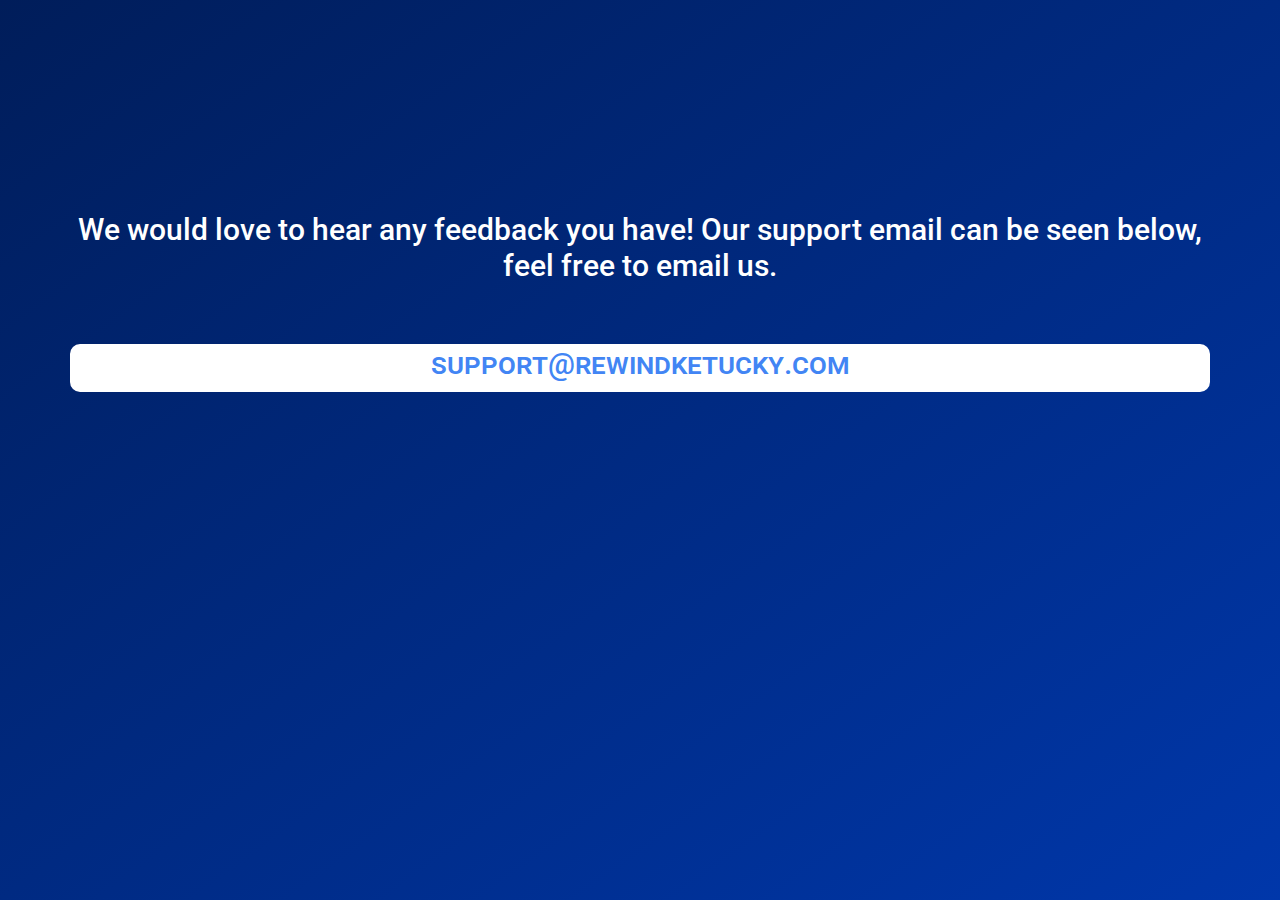
<file: RewindKY/ContactEmail.html>
<!DOCTYPE html>
<html lang="zxx">

<head>
    <meta charset="utf-8">
    <meta name="viewport" content="width=device-width, initial-scale=1.0">
    <meta name="keywords" content="">
    <meta name="description" content="">

    <title>The RewindKY App</title>

    <!-- Loading Bootstrap -->
    <link href="css/bootstrap.css" rel="stylesheet">

    <!-- Loading Template CSS -->
    <link href="css/style.css" rel="stylesheet">
    <link href="css/animate.css" rel="stylesheet">
    <link href="css/style-magnific-popup.css" rel="stylesheet">

    <!-- Fonts -->
    <link href="https://fonts.googleapis.com/css?family=Open+Sans:300,300i,400,400i,600,600i,700,700i,800,800i" rel="stylesheet">
    <link href="https://fonts.googleapis.com/css?family=Roboto:100,100i,300,300i,400,400i,500,500i,700,700i,900,900i" rel="stylesheet">

    <!-- Awsome Fonts -->
    <link rel="stylesheet" href="https://cdnjs.cloudflare.com/ajax/libs/font-awesome/4.7.0/css/font-awesome.min.css">
    <link rel="stylesheet" href="css/pe-icon-7-stroke.css">

    <!-- Optional - Adds useful class to manipulate icon font display -->
    <link rel="stylesheet" href="css/helper.css">

    <link rel="stylesheet" href="css/owl.carousel.min.css">
    <link rel="stylesheet" href="css/owl.theme.default.min.css">

    <link href="dist/lity.css" rel="stylesheet">
    <script src="dist/lity.js"></script>

    <!-- HTML5 shim, for IE6-8 support of HTML5 elements. All other JS at the end of file. -->
    <!--[if lt IE 9]>
      <script src="js/html5shiv.js"></script>
      <script src="js/respond.min.js"></script>
    <![endif]-->

    <!--headerIncludes-->

</head>
<style>
html, body {
    height: 100%;
}
.section-gradient {
    height: 100%;
    padding: 15% 0;
}

.emails {
    font-variant-caps:all-small-caps;
    font-size: 30px;
    border-radius: 10px;
    border: 2px solid #ffffff;
    color: #4285f4!important;
    background: #ffffff;
    margin-top: 0px!important;
    border-bottom-width: 10px;
}
</style>
<body>

    <!--begin section gradient - newsletter -->
    <section class="section-gradient">

        <!--begin container -->
        <div class="container">

            <!--begin row -->
            <div class="row">

                <!--begin col md 12 -->
                <div class="col-md-12 text-center">

                    <!--begin newsletter-form -->
                    <h3 class="newsletter-title">We would love to hear any feedback you have! Our support email can be seen below, feel free to email us.</h3>

                    <br>
                    <br>
                    <h1 class="emails">support@rewindketucky.com</h1>

                </div>
                <!--end col md 12 -->

                <!--begin col md 6-->
                <div class="col-md-6 col-md-offset-3 newsletter_box">

                </div>
                <!--end col md 8 -->

            </div>
            <!--end row -->

        </div>
        <!--end container -->

    </section>
    <!--end section gradient newsletter -->

<!-- Load JS here for greater good =============================-->
<script src="js/jquery-1.11.3.min.js"></script>
<script src="js/bootstrap.js"></script>
<script src="js/owl.carousel.min.js"></script>
<script src="js/jquery.scrollTo-min.js"></script>
<script src="js/jquery.magnific-popup.min.js"></script>
<script src="js/jquery.nav.js"></script>
<script src="js/wow.js"></script>
<script src="js/plugins.js"></script>
<script src="js/custom.js"></script>


</body>
</html>
</file>
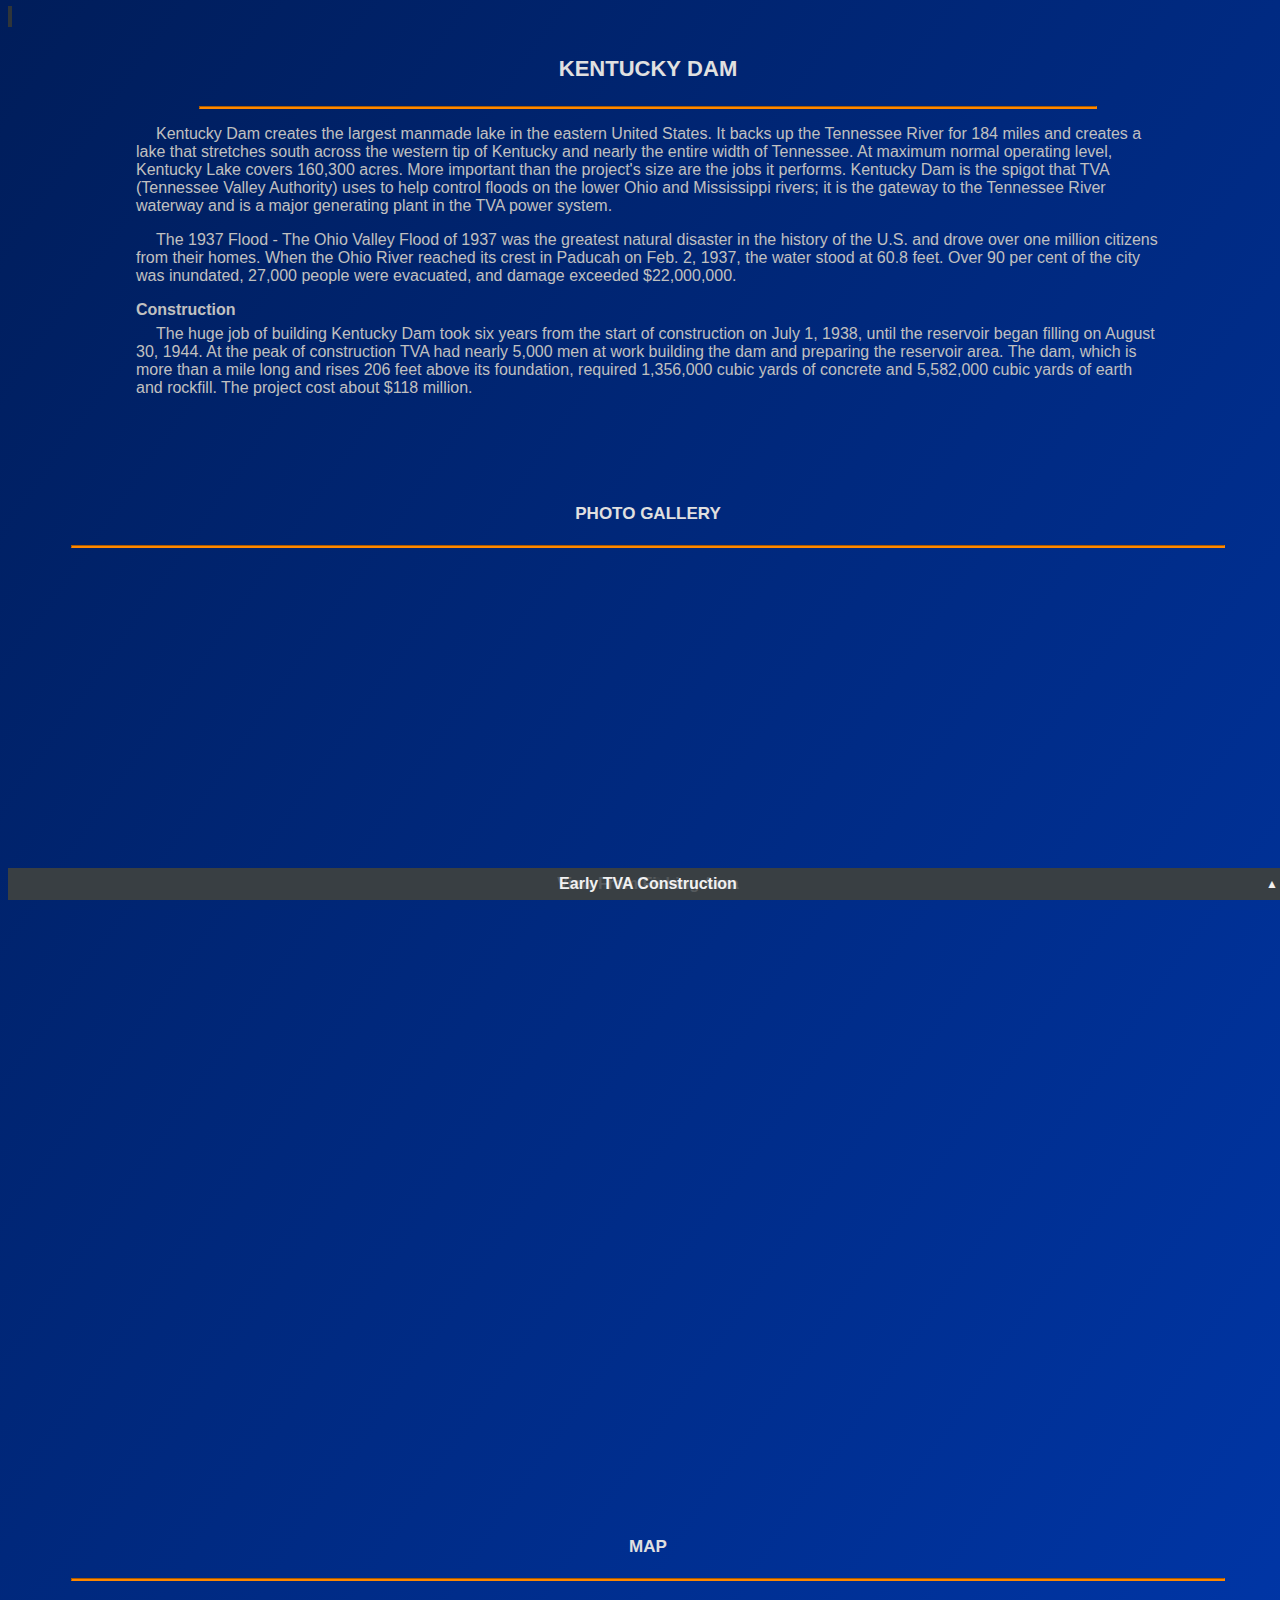
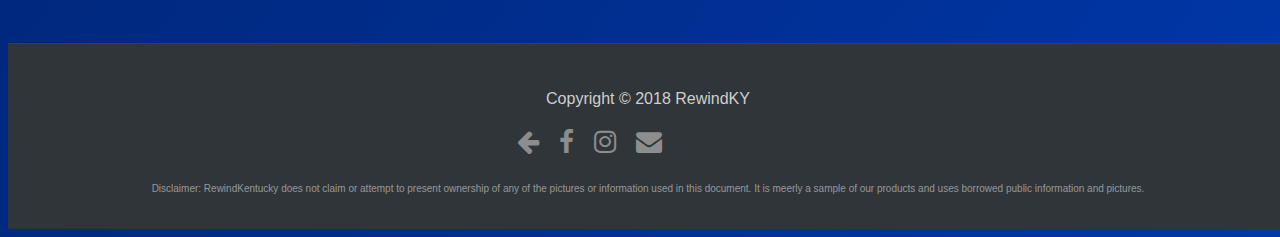
<file: RewindKY/KentuckyDam.html>
<!doctype html>
<html amp lang="en">

  <head>
  	<title>Kentucky Dam QR</title>

	<script async custom-element="amp-image-lightbox" src="https://cdn.ampproject.org/v0/amp-image-lightbox-0.1.js">
	</script>
	<script 
	async custom-element="amp-form" src="https://cdn.ampproject.org/v0/amp-form-0.1.js">
	</script>
	<script 
	async custom-element="amp-iframe"
	src="https://cdn.ampproject.org/v0/amp-iframe-0.1.js">
	</script>
	<link rel="stylesheet" href="https://cdnjs.cloudflare.com/ajax/libs/font-awesome/4.7.0/css/font-awesome.min.css">
	<link rel="stylesheet" href="css/digital-profiles-css.css">
    <meta charset="utf-8">
    <script async src="https://cdn.ampproject.org/v0.js"></script>
    <script async custom-element="amp-carousel" src="https://cdn.ampproject.org/v0/amp-carousel-0.1.js"></script>
    <script async custom-element="amp-fit-text" src="https://cdn.ampproject.org/v0/amp-fit-text-0.1.js"></script>
    <script async custom-element="amp-selector" src="https://cdn.ampproject.org/v0/amp-selector-0.1.js"></script>
    <script async custom-element="amp-bind" src="https://cdn.ampproject.org/v0/amp-bind-0.1.js"></script>
    <script async custom-element="amp-lightbox-gallery" src="https://cdn.ampproject.org/v0/amp-lightbox-gallery-0.1.js"></script>
    <link rel="canonical" href="https://ampbyexample.com/advanced/image_galleries_with_amp-carousel/">
    <link rel="canonical" href="http://example.ampproject.org/article-metadata.html">
    <meta name="viewport" content="width=device-width,minimum-scale=1,initial-scale=1">
    <script type="application/ld+json">
 {
   "@context": "http://schema.org",
   "@type": "NewsArticle",
   "headline": "Open-source framework for publishing content",
   "datePublished": "2015-10-07T12:02:41Z",
   "image": [
"logo.jpg"
   ]
 }
    </script>


    <style amp-boilerplate>body{-webkit-animation:-amp-start 8s steps(1,end) 0s 1 normal both;-moz-animation:-amp-start 8s steps(1,end) 0s 1 normal both;-ms-animation:-amp-start 8s steps(1,end) 0s 1 normal both;animation:-amp-start 8s steps(1,end) 0s 1 normal both}@-webkit-keyframes -amp-start{from{visibility:hidden}to{visibility:visible}}@-moz-keyframes -amp-start{from{visibility:hidden}to{visibility:visible}}@-ms-keyframes -amp-start{from{visibility:hidden}to{visibility:visible}}@-o-keyframes -amp-start{from{visibility:hidden}to{visibility:visible}}@keyframes -amp-start{from{visibility:hidden}to{visibility:visible}}</style><noscript><style amp-boilerplate>body{-webkit-animation:none;-moz-animation:none;-ms-animation:none;animation:none}</style></noscript>

</head>

  <body class="body">
   
    <amp-img  src="images/Top-KY-Dam.jpg" 
    layout="responsive"
    on="tap:lightbox1"   
    class="topPic" 
    alt="Smiley Face" 
    height="1" 
    width="1">
    </amp-img>
    <br>


<h1>Kentucky Dam</h1>

<hr id="photo1">

 <p style="text-align:justify"> 
   <div class="pText1">
   Kentucky Dam creates the largest manmade lake in the eastern United States. It backs up the Tennessee River for 184 miles and creates a lake that stretches south across the western tip of Kentucky and nearly the entire width of Tennessee. At maximum normal operating level, Kentucky Lake covers 160,300 acres. More important than the project's size are the jobs it performs. Kentucky Dam is the spigot that TVA (Tennessee Valley Authority) uses to help control floods on the lower Ohio and Mississippi rivers; it is the gateway to the Tennessee River waterway and is a major generating plant in the TVA power system.
   </div>
 </p>

 <p style="text-align:justify">
    <div class="pText1"> 
    The 1937 Flood - The Ohio Valley Flood of 1937 was the greatest natural disaster in the history of the U.S. and drove over one million citizens from their homes. When the Ohio River reached its crest in Paducah on Feb. 2, 1937, the water stood at 60.8 feet. Over 90 per cent of the city was inundated, 27,000 people were evacuated, and damage exceeded $22,000,000.
    </div>
 </p>

 <p style="text-align:justify"> 
    <b>Construction</b>
    <div class="pText2">
    The huge job of building Kentucky Dam took six years from the start of construction on July 1, 1938, until the reservoir began filling on August 30, 1944. At the peak of construction TVA had nearly 5,000 men at work building the dam and preparing the reservoir area. The dam, which is more than a mile long and rises 206 feet above its foundation, required 1,356,000 cubic yards of concrete and 5,582,000 cubic yards of earth and rockfill. The project cost about $118 million. 
    </div>
 </p>

    <br>
    <br>
    <br>

 <h2> Photo Gallery </h2>
 <hr id="photo">

<amp-carousel class="collapsible-captions" height="332" layout="fixed-height" type="slides">
    <figure >
      <div class="fixed-height-container" >
        <amp-img layout="fill" src="images/Top-Left-Dam.png" ></amp-img>
      </div>
      <figcaption on="tap:AMP.setState({expanded: !expanded})" tabindex="0" role="button" [class]="expanded ? 'expanded' : ''"><b>Water Gates</b> <br><br>This is a photo of Kentucky Dam with several of its powerful water gates open. These are opened to allow water from Kentucky Lake flow into the Tennesse River. This can be for many reasons, most common of which is high water levels being reported in the lake.
        <span [text]="expanded ? '&#9660;' : '&#9650;'">&#9650;</span>
      </figcaption>
    </figure>
    <figure>
      <div class="fixed-height-container">
        <amp-img layout="fill" src="images/Top-Center-Dam.jpg"></amp-img>
      </div>
      <figcaption on="tap:AMP.setState({expanded: !expanded})" tabindex="0" role="button" [class]="expanded ? 'expanded' : ''"><b>View From Fishing Area</b><br><br>This is a photo of the view of the dam when you are standing at one of many popular fishing areas.
        <span [text]="expanded ? '&#9660;' : '&#9650;'">&#9650;</span></figcaption>
    </figure>
    <figure>
      <div class="fixed-height-container">
        <amp-img layout="fill" src="images/Top-Right-Dam.jpg"></amp-img>
      </div>
      <figcaption on="tap:AMP.setState({expanded: !expanded})" tabindex="0" role="button" [class]="expanded ? 'expanded' : ''"><b>Early TVA Construction</b><br><br>This is a photo of Kentucky Dam during early construction around the times of the formation of the TVA, or Tennesse Valley Association, which built many dams similar to this one and much more.
        <span [text]="expanded ? '&#9660;' : '&#9650;'">&#9650;</span></figcaption>
    </figure>
  </amp-carousel>
    
    <br>
    <br>
    <br>

    <h2>
      Map
    </h2>
    <hr id="photo">
<amp-iframe width="1" height="1"
    sandbox="allow-scripts allow-same-origin"
    layout="responsive"
    class="map1"
    src="https://www.google.com/maps/embed?pb=!1m18!1m12!1m3!1d1413.6874833310812!2d-88.27020551268436!3d37.01300166457466!2m3!1f0!2f0!3f0!3m2!1i1024!2i768!4f13.1!3m3!1m2!1s0x887a6696e9e633b7%3A0x67d526a29e31ff12!2sKentucky+Dam%2C+Gilbertsville%2C+KY+42044!5e0!3m2!1sen!2sus!4v1548914236497"
    frameborder="0" 
    style="border:0">
</amp-iframe>

    <br>
    <br>
    <br>

  <div class="footer">

        <!--begin container -->
        <div class="container">

            <!--begin row -->
            <div class="row">

                <!--begin col-md-12 -->
                <div class="col-md-12 text-center">

                    <!--begin copyright -->
                    <div class="copyright">
                        <p>Copyright © 2018 RewindKY</p>

                    </div>
                    <!--end copyright -->

                    <!--begin footer_social-->
                    <ul class="footer_social">

                    	<li>
                            <a href="index.html">
                                <i class="fa fa-arrow-left"></i>
                            </a>
                        </li>
                        <li>
                            <a href="https://www.facebook.com/RewindKentucky/">
                                <i class="fa fa-facebook"></i>
                            </a>
                        </li>
                        <li>
                            <a href="https://www.instagram.com/rewindkentucky/?hl=en">
                                <i class="fa fa-instagram"></i>
                            </a>
                        </li>
                        <li>
                            <a href="ContactEmail.html">
                                <i class="fa fa-envelope"></i>
                            </a>
                        </li>

                    </ul>
                    <!--end footer_social -->

                </div>
                <!--end col-md-6 -->

            </div>
            <!--end row -->

        </div>
        
        <br>
        <!--end container -->
        <p id="endnote">Disclaimer: RewindKentucky does not claim or attempt to present ownership of any of the pictures or information used in this document. It is meerly a sample of our products and uses borrowed public information and pictures.</p>

    </div>
    <!--end footer -->

  </body>
</html>
</file>
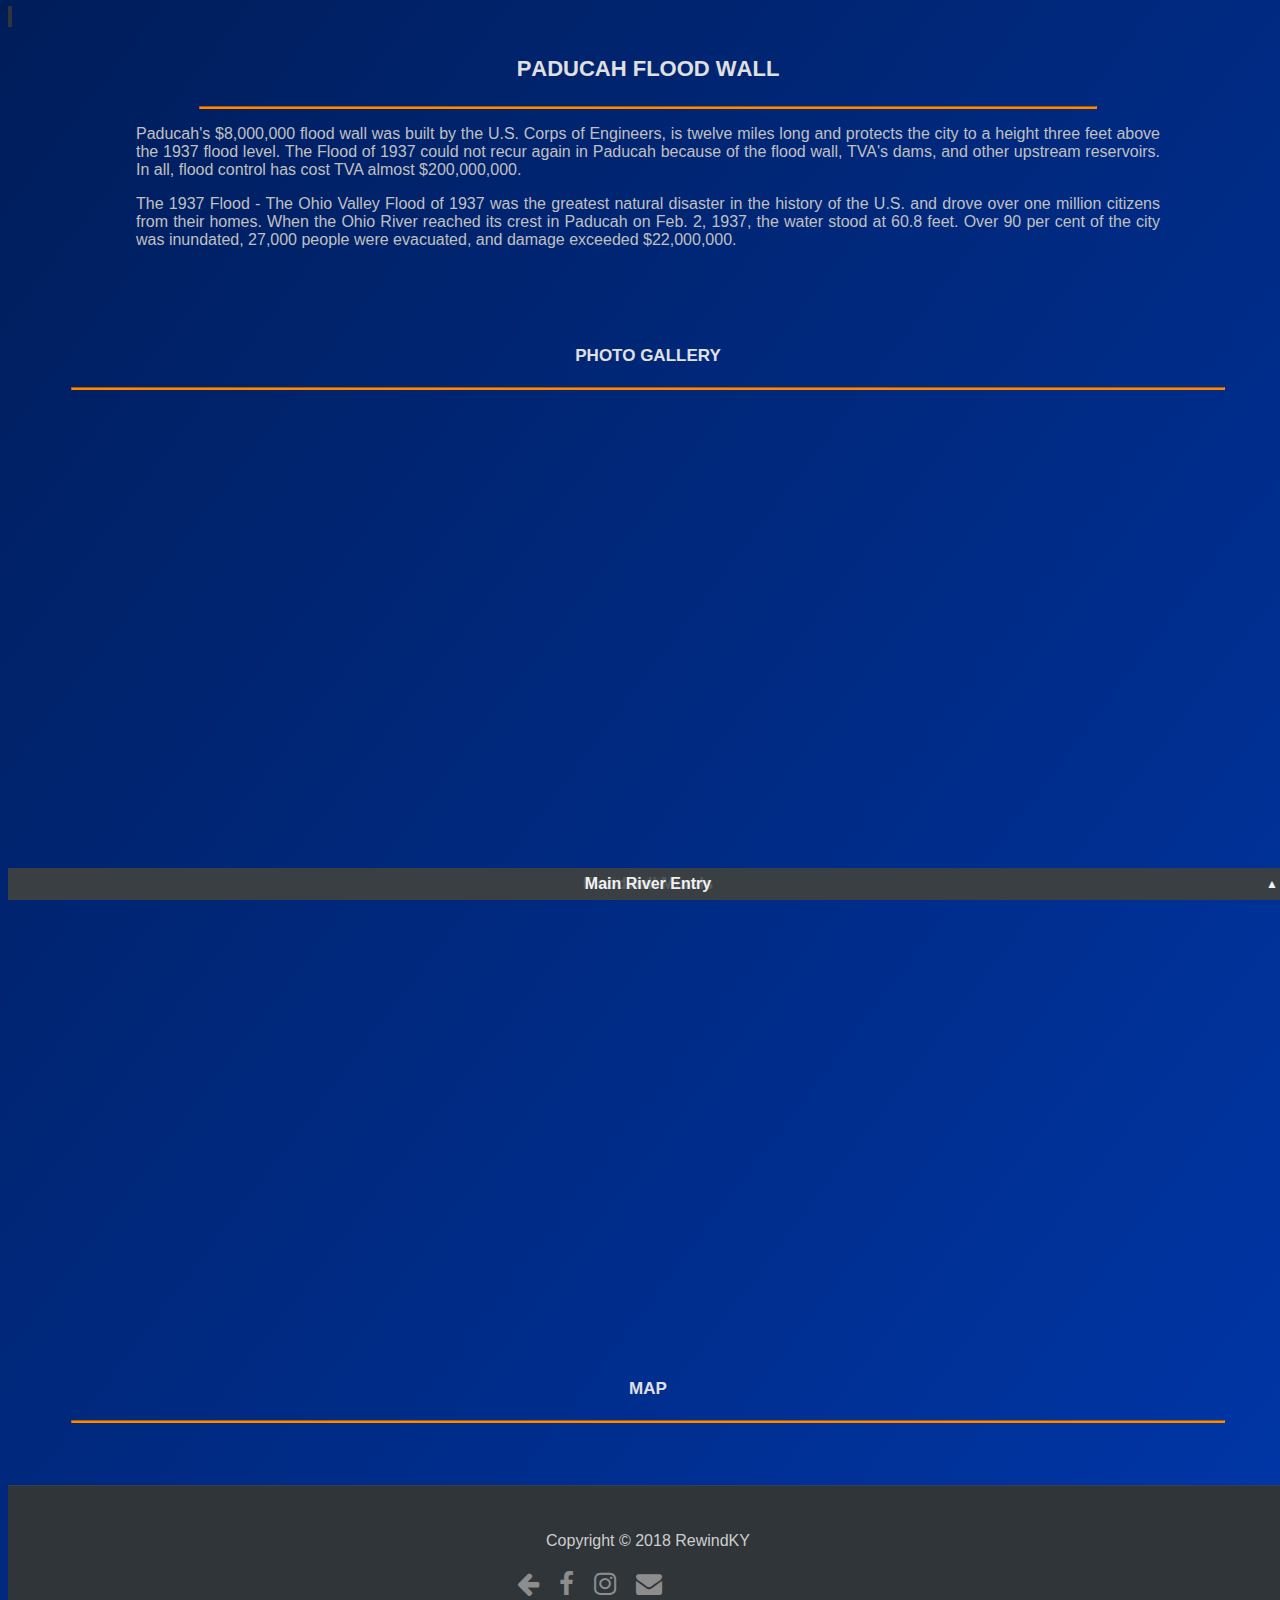
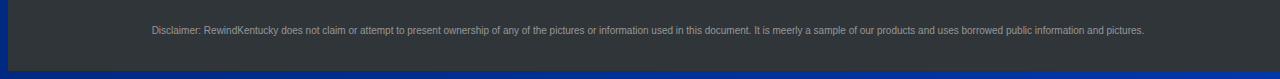
<file: RewindKY/PaducahFloodWall.html>
<!doctype html>
<html amp lang="en">

  <head>
    <title>Paducah Flood Wall QR</title>

  <script async custom-element="amp-image-lightbox" src="https://cdn.ampproject.org/v0/amp-image-lightbox-0.1.js">
  </script>
  <script 
  async custom-element="amp-form" src="https://cdn.ampproject.org/v0/amp-form-0.1.js">
  </script>
  <script 
  async custom-element="amp-iframe"
  src="https://cdn.ampproject.org/v0/amp-iframe-0.1.js">
  </script>
  <link rel="stylesheet" href="https://cdnjs.cloudflare.com/ajax/libs/font-awesome/4.7.0/css/font-awesome.min.css">
  <link rel="stylesheet" href="css/digital-profiles-css.css">
    <meta charset="utf-8">
    <script async src="https://cdn.ampproject.org/v0.js"></script>
    <script async custom-element="amp-carousel" src="https://cdn.ampproject.org/v0/amp-carousel-0.1.js"></script>
    <script async custom-element="amp-fit-text" src="https://cdn.ampproject.org/v0/amp-fit-text-0.1.js"></script>
    <script async custom-element="amp-selector" src="https://cdn.ampproject.org/v0/amp-selector-0.1.js"></script>
    <script async custom-element="amp-bind" src="https://cdn.ampproject.org/v0/amp-bind-0.1.js"></script>
    <script async custom-element="amp-lightbox-gallery" src="https://cdn.ampproject.org/v0/amp-lightbox-gallery-0.1.js"></script>
    <link rel="canonical" href="https://ampbyexample.com/advanced/image_galleries_with_amp-carousel/">
    <link rel="canonical" href="http://example.ampproject.org/article-metadata.html">
    <meta name="viewport" content="width=device-width,minimum-scale=1,initial-scale=1">
    <script type="application/ld+json">
 {
   "@context": "http://schema.org",
   "@type": "NewsArticle",
   "headline": "Open-source framework for publishing content",
   "datePublished": "2015-10-07T12:02:41Z",
   "image": [
"logo.jpg"
   ]
 }
    </script>


    <style amp-boilerplate>body{-webkit-animation:-amp-start 8s steps(1,end) 0s 1 normal both;-moz-animation:-amp-start 8s steps(1,end) 0s 1 normal both;-ms-animation:-amp-start 8s steps(1,end) 0s 1 normal both;animation:-amp-start 8s steps(1,end) 0s 1 normal both}@-webkit-keyframes -amp-start{from{visibility:hidden}to{visibility:visible}}@-moz-keyframes -amp-start{from{visibility:hidden}to{visibility:visible}}@-ms-keyframes -amp-start{from{visibility:hidden}to{visibility:visible}}@-o-keyframes -amp-start{from{visibility:hidden}to{visibility:visible}}@keyframes -amp-start{from{visibility:hidden}to{visibility:visible}}</style><noscript><style amp-boilerplate>body{-webkit-animation:none;-moz-animation:none;-ms-animation:none;animation:none}</style></noscript>

</head>

  <body class="body">
   
    <amp-img  src="https://stevensaircraftsolutions.com/wp-content/uploads/2018/02/30a97c85985fbaf0a05ac4b75a9e42fa.jpg" 
    layout="responsive"
    on="tap:lightbox1"   
    class="topPic" 
    alt="Smiley Face" 
    height="1" 
    width="1">
    </amp-img>
    <br>


<h1>Paducah Flood Wall</h1>

<hr id="photo1">

 <p style="text-align:justify"> 
   Paducah's $8,000,000 flood wall was built by the U.S. Corps of Engineers, is twelve miles long and protects the city to a height three feet above the 1937 flood level. The Flood of 1937 could not recur again in Paducah because of the flood wall, TVA's dams, and other upstream reservoirs. In all, flood control has cost TVA almost $200,000,000.
 </p>

 <p style="text-align:justify"> 
    The 1937 Flood - The Ohio Valley Flood of 1937 was the greatest natural disaster in the history of the U.S. and drove over one million citizens from their homes. When the Ohio River reached its crest in Paducah on Feb. 2, 1937, the water stood at 60.8 feet. Over 90 per cent of the city was inundated, 27,000 people were evacuated, and damage exceeded $22,000,000.
 </p>

    <br>
    <br>
    <br>

 <h2> Photo Gallery </h2>
 <hr id="photo">

<amp-carousel class="collapsible-captions" height="332" layout="fixed-height" type="slides">
    <figure >
      <div class="fixed-height-container" >
        <amp-img layout="fill" src="https://photonews247.com/wp-content/uploads/2018/02/Crane-lifts-sections-to-close-floodwall-downtown-Paducah-KY.jpg" ></amp-img>
      </div>
      <figcaption on="tap:AMP.setState({expanded: !expanded})" tabindex="0" role="button" [class]="expanded ? 'expanded' : ''"><b>Flood Gate</b> <br><br>The main gate of the floodwall can be added and removed during times of high water levels to further protect the city. The picture depicts workers adding the gate during one of these times.
        <span [text]="expanded ? '&#9660;' : '&#9650;'">&#9650;</span>
      </figcaption>
    </figure>
    <figure>
      <div class="fixed-height-container">
        <amp-img layout="fill" src="https://www.southeasterntraveler.com/wp-content/uploads/2018/07/20170803-paducah-kentucky-jb0152.jpg"></amp-img>
      </div>
      <figcaption on="tap:AMP.setState({expanded: !expanded})" tabindex="0" role="button" [class]="expanded ? 'expanded' : ''"><b>Floodwall Murals</b><br><br>The Paducah Floodwall is covered in painted murals depicting scenes of everything from Paducah's history to Native American history from the area. 
        <span [text]="expanded ? '&#9660;' : '&#9650;'">&#9650;</span></figcaption>
    </figure>
    <figure>
      <div class="fixed-height-container">
        <amp-img layout="fill" src="images/floodwall-open-door.jpg"></amp-img>
      </div>
      <figcaption on="tap:AMP.setState({expanded: !expanded})" tabindex="0" role="button" [class]="expanded ? 'expanded' : ''"><b>Main River Entry</b><br><br>The main entry to the river is the break in the floodwall where you can pass through and visit the river side and do anything from walk to bank to park and watch the sky. 
        <span [text]="expanded ? '&#9660;' : '&#9650;'">&#9650;</span></figcaption>
    </figure>
  </amp-carousel>
    
    <br>
    <br>
    <br>

    <h2>
      Map
    </h2>
    <hr id="photo">
<amp-iframe width="1" height="1"
    sandbox="allow-scripts allow-same-origin"
    layout="responsive"
    class="map1"
    src="https://www.google.com/maps/embed?pb=!1m18!1m12!1m3!1d3182.6675404740294!2d-88.59692648255608!3d37.089224400000006!2m3!1f0!2f0!3f0!3m2!1i1024!2i768!4f13.1!3m3!1m2!1s0x887a11b2f1e79cb1%3A0x1d33e0649e3ccecb!2sPaducah+Wall+to+Wall!5e0!3m2!1sen!2sus!4v154758322879"
    frameborder="0" 
    style="border:0">
</amp-iframe>

    <br>
    <br>
    <br>

  <div class="footer">

        <!--begin container -->
        <div class="container">

            <!--begin row -->
            <div class="row">

                <!--begin col-md-12 -->
                <div class="col-md-12 text-center">

                    <!--begin copyright -->
                    <div class="copyright">
                        <p>Copyright © 2018 RewindKY</p>

                    </div>
                    <!--end copyright -->

                    <!--begin footer_social-->
                    <ul class="footer_social">

                      <li>
                            <a href="index.html">
                                <i class="fa fa-arrow-left"></i>
                            </a>
                        </li>
                        <li>
                            <a href="https://www.facebook.com/RewindKentucky/">
                                <i class="fa fa-facebook"></i>
                            </a>
                        </li>
                        <li>
                            <a href="https://www.instagram.com/rewindkentucky/?hl=en">
                                <i class="fa fa-instagram"></i>
                            </a>
                        </li>
                        <li>
                            <a href="ContactEmail.html">
                                <i class="fa fa-envelope"></i>
                            </a>
                        </li>

                    </ul>
                    <!--end footer_social -->

                </div>
                <!--end col-md-6 -->

            </div>
            <!--end row -->

        </div>
        <br>
        <!--end container -->
        <p id="endnote">Disclaimer: RewindKentucky does not claim or attempt to present ownership of any of the pictures or information used in this document. It is meerly a sample of our products and uses borrowed public information and pictures.</p>

    </div>
    <!--end footer -->

  </body>
</html>
</file>
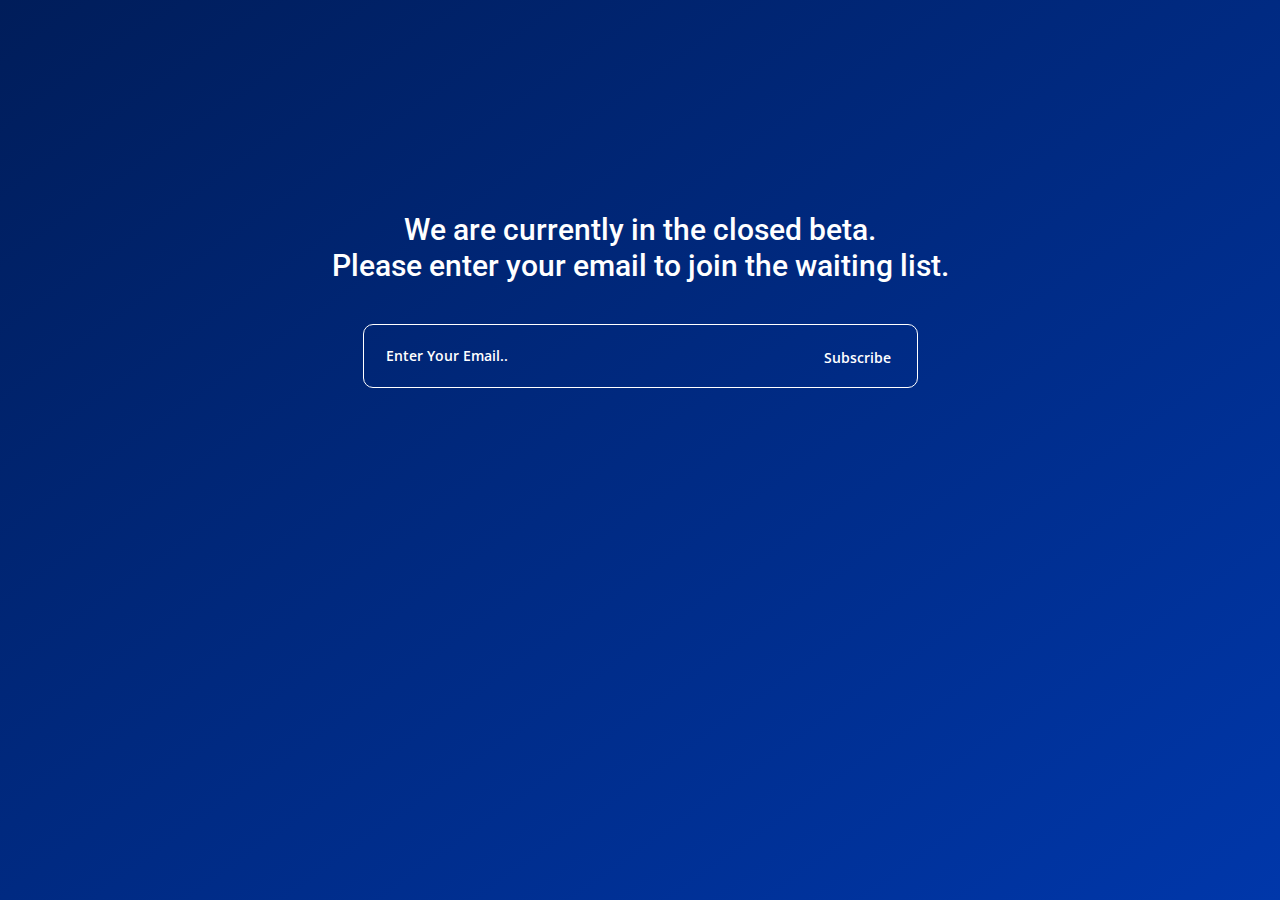
<file: RewindKY/subscribe.html>
<!DOCTYPE html>
<html lang="zxx">

<head>
    <meta charset="utf-8">
    <meta name="viewport" content="width=device-width, initial-scale=1.0">
    <meta name="keywords" content="">
    <meta name="description" content="">

    <title>The RewindKY App</title>

    <!-- Loading Bootstrap -->
    <link href="css/bootstrap.css" rel="stylesheet">

    <!-- Loading Template CSS -->
    <link href="css/style.css" rel="stylesheet">
    <link href="css/animate.css" rel="stylesheet">
    <link href="css/style-magnific-popup.css" rel="stylesheet">

    <!-- Fonts -->
    <link href="https://fonts.googleapis.com/css?family=Open+Sans:300,300i,400,400i,600,600i,700,700i,800,800i" rel="stylesheet">
    <link href="https://fonts.googleapis.com/css?family=Roboto:100,100i,300,300i,400,400i,500,500i,700,700i,900,900i" rel="stylesheet">

    <!-- Awsome Fonts -->
    <link rel="stylesheet" href="https://cdnjs.cloudflare.com/ajax/libs/font-awesome/4.7.0/css/font-awesome.min.css">
    <link rel="stylesheet" href="css/pe-icon-7-stroke.css">

    <!-- Optional - Adds useful class to manipulate icon font display -->
    <link rel="stylesheet" href="css/helper.css">

    <link rel="stylesheet" href="css/owl.carousel.min.css">
    <link rel="stylesheet" href="css/owl.theme.default.min.css">

    <link href="dist/lity.css" rel="stylesheet">
    <script src="dist/lity.js"></script>

    <!-- HTML5 shim, for IE6-8 support of HTML5 elements. All other JS at the end of file. -->
    <!--[if lt IE 9]>
      <script src="js/html5shiv.js"></script>
      <script src="js/respond.min.js"></script>
    <![endif]-->

    <!--headerIncludes-->

</head>
<style>
html, body {
    height: 100%;
}
.section-gradient {
    height: 100%;
    padding: 15% 0;
}
</style>
<body>

    <!--begin section gradient - newsletter -->
    <section class="section-gradient">

        <!--begin container -->
        <div class="container">

            <!--begin row -->
            <div class="row">

                <!--begin col md 12 -->
                <div class="col-md-12 text-center">

                    <!--begin newsletter-form -->
                    <h3 class="newsletter-title">We are currently in the closed beta.<br>
                    Please enter your email to join the waiting list.</h3>

                </div>
                <!--end col md 12 -->

                <!--begin col md 6-->
                <div class="col-md-6 col-md-offset-3 newsletter_box">

                    <!--begin success_box -->
                    <p class="newsletter_success_box" style="display:none;">We received your message and you'll hear from us soon. Thank You!</p>
                    <!--end success_box -->

                    <form id="newsletter-form" class="newsletter_form" action="sub.php" method="post">
                        <input type="email" name="nemail" placeholder="Enter Your Email.." class="newsletter-input">
                        <input type="submit" value="Subscribe" class="btn-newsletter">
                    </form>
                    <!--end newsletter-form -->

                </div>
                <!--end col md 8 -->

            </div>
            <!--end row -->

        </div>
        <!--end container -->

    </section>
    <!--end section gradient newsletter -->

<!-- Load JS here for greater good =============================-->
<script src="js/jquery-1.11.3.min.js"></script>
<script src="js/bootstrap.js"></script>
<script src="js/owl.carousel.min.js"></script>
<script src="js/jquery.scrollTo-min.js"></script>
<script src="js/jquery.magnific-popup.min.js"></script>
<script src="js/jquery.nav.js"></script>
<script src="js/wow.js"></script>
<script src="js/plugins.js"></script>
<script src="js/custom.js"></script>


</body>
</html>
</file>
<file: RewindKY/css/style.css>
/*
Template Name: FOCUS
Author URI:
Author Name: Ioana
Version: 1.0
*/

/* --- TABLE OF CONTENT

01. GENERAL LAYOUT
02. MENU - NAV
03. HOME
04. ABOUT
05. SERVICES/FEATURES
06. TEAM
07. PRICING
08. CONTACT
09. FOOTER
10. OTHER ELEMENTS
		1. NEWSLETTER
		2. TESTIMONIALS
		3. PARTNERS
		4. DOWNLOAD BUTTONS
		5. GALLERY
		6. ICON EFFECTS
		7. ACCORDION
		8. SPONSORS
		9. VIDEO
		10. MEDIA QUERIES

--- */

/* ========================================================== */
/* 			               01. GENERAL LAYOUT                 */
/* ========================================================== */

ul, ol {
	list-style: none;
	list-style-image: none;
	margin: 0rem;
	padding: 0;
	color:#858585;
	font-size: 14px;
	line-height:24px;
	margin-bottom:20px;
}

ul li, ol li{
	font-size: 14px;
	line-height: 28px;
}

ul li i{
	vertical-align: middle;
}

p {
	font-size: 15px;
	line-height: 24px;
	font-weight: 400;
	color: #7c8595;
	margin-bottom:15px;
}

a,
a:hover,
a:focus {
	text-decoration: none;
	outline: 0;
}

h1,
h2,
h3,
h4,
h5,
h6 {
  font-family: 'Roboto', sans-serif;
  line-height: 1.2;
  margin-bottom:20px;
  color: #2F362F;
}

h1 {
	font-size: 42px;
}

h2 {
	font-size: 36px;
}

h3 {
	font-size: 28px;
}

h4 {
	font-size: 24px;
}

h5 {
	font-size: 20px;
}

h6 {
	font-size: 18px;
}

h2.section-title{
	font-size: 36px;
    line-height: 40px;
    color: #292929;
    margin-bottom: 15px;
}

h2.section-title.grey{
	color:#ddd;
}

h2.section-title.white{
	color:#f1f1f1;
}

p.section-subtitle{
	font-size:16px;
}

p.section-subtitle.grey{
	color:#bbb;
}

p.section-subtitle.white{
	color:#ffffff;
}

h3.medium-title {
	font-size: 32px;
	margin-top:10px;
}

ul {
	padding: 0;
}

ul li{
	list-style-type: none;
}

a:hover, a:focus, a:active, a:visited {
	text-decoration: none;
}

iframe {
    max-width: 100%;
    border: none;
}

.white-text{
	color: #fff;
}

.inner-section{
	margin-left: -15px;
}

.section-white {
	background: #f1f1f1;
	padding: 70px 0;
}

.section-grey{
	background: #f1f1f1;
	padding: 70px 0;
}

.section-white.no-padding, .section-grey.no-padding {
	padding:0;
}

.section-lightgrey{
	background: #f8f8f8;
	padding: 70px 0;
}

.section-gradient{
	background: #001d5a; /* For browsers that do not support gradients */
  	background: -webkit-linear-gradient(left top, #001d5a, #0037aa); /* For Safari 5.1 to 6.0 */
  	background: -o-linear-gradient(bottom right, #001d5a, #0037aa); /* For Opera 11.1 to 12.0 */
  	background: -moz-linear-gradient(bottom right, #001d5a, #0037aa); /* For Firefox 3.6 to 15 */
  	background: linear-gradient(to bottom right, #001d5a, #0037aa); /* Standard syntax */
  	padding: 70px 0;
}

.section-dark{
	background-color:#393f43;
	padding:70px 0;
}

.width-100{
	width: 100%;
}

/* margin and padding classes */

.margin-right-25 {
	margin-right: 25px !important;
}


.margin-top-110 {
	margin-top: 110px !important;
}

.margin-top-100 {
	margin-top: 100px !important;
}

.margin-top-90 {
	margin-top: 90px !important;
}

.margin-top-80 {
	margin-top: 80px !important;
}

.margin-top-60 {
	margin-top: 60px !important;
}

.margin-top-50 {
	margin-top: 50px !important;
}

.margin-top-40 {
	margin-top: 40px !important;
}

.margin-top-35 {
	margin-top: 35px !important;
}

.margin-top-30 {
	margin-top: 30px !important;
}

.margin-top-20 {
	margin-top: 20px !important;
}

.margin-top-10 {
	margin-top: 10px !important;
}

.margin-top-5 {
	margin-top: 5px !important;
}

.margin-bottom-0 {
	margin-bottom: 0px !important;
}

.margin-bottom-10 {
	margin-bottom: 10px !important;
}

.margin-bottom-20 {
	margin-bottom: 20px !important;
}

.margin-bottom-30 {
	margin-bottom: 30px !important;
}

.margin-bottom-40 {
	margin-bottom: 40px !important;
}

.margin-bottom-50 {
	margin-bottom: 50px !important;
}

.margin-bottom-60 {
	margin-bottom: 60px !important;
}

.margin-bottom-70 {
	margin-bottom: 70px !important;
}

.margin-bottom-80 {
	margin-bottom: 80px !important;
}

.margin-bottom-100 {
	margin-bottom: 100px !important;
}

.margin-bottom-120 {
	margin-bottom: 120px !important;
}

.margin-bottom-130 {
	margin-bottom: 120px !important;
}

.margin-bottom-140 {
	margin-bottom: 140px !important;
}

.padding-top-0 {
	padding-top: 0px !important;
}

.padding-top-10 {
	padding-top: 10px !important;
}

.padding-top-20 {
	padding-top: 20px !important;
}
.padding-top-25 {
	padding-top: 25px !important;
}

.padding-top-30 {
	padding-top: 30px !important;
}

.padding-top-40 {
	padding-top: 40px !important;
}

.padding-top-45 {
	padding-top: 45px !important;
}

.padding-top-50 {
	padding-top: 50px !important;
}
.padding-top-60 {
	padding-top: 60px !important;
}

.padding-top-70 {
	padding-top: 70px !important;
}

.padding-top-80 {
	padding-top: 80px !important;
}

.padding-top-100 {
	padding-top: 180px !important;
}

.padding-bottom-70 {
	padding-bottom: 70px !important;
}

.padding-bottom-60 {
	padding-bottom: 60px !important;
}

.padding-bottom-50 {
	padding-bottom: 50px !important;
}

.padding-bottom-40 {
	padding-bottom: 40px !important;
}

.padding-bottom-30 {
	padding-bottom: 30px !important;
}

.padding-bottom-20 {
	padding-bottom: 20px !important;
}

.padding-bottom-10 {
	padding-bottom: 10px !important;
}

.padding-bottom-0 {
	padding-bottom: 0px !important;
}

.margin-top-0 {
	margin-top: 0px !important;
}

/* ========================================================== */
/* 			               02. MENU-NAV                       */
/* ========================================================== */



#navbar-collapse-02 li.selected a{
    color: #4285f4!important;
    border-bottom: 2px solid #eee!important;
}

.navbar-fixed-top #navbar-collapse-02 .current a {
    color:#4285f4!important;
     -webkit-transition: all 0s ease;
    -moz-transition: all 0s ease;
    -o-transition: all 0s ease;
    transition: all 0s ease;
}

.navbar-fixed-top.opaque #navbar-collapse-02 .current a {
    color:#4285f4!important;
     -webkit-transition: all 0s ease;
    -moz-transition: all 0s ease;
    -o-transition: all 0s ease;
    transition: all 0s ease;
}

.navbar {
	padding-top: 10px;
	padding-bottom: 0px;
}

.navbar-fixed-top {
	background-color: #01216A!important;
	transition: background-color 0.5s ease 0s;
}

.navbar-fixed-top.opaque {
	background-color: #2f3539!important;
	padding: -10px;
	transition: all 0.5s ease-in-out 0s;
}

.navbar-default .navbar-nav > li > a, .navbar-default .navbar-nav > li > a:hover{
	-webkit-transition: all 0s ease;
    -moz-transition: all 0s ease;
    -o-transition: all 0s ease;
    transition: all 0s ease;
}

.navbar-default .navbar-nav > li > a{
	color:#fff !important;
	font-size: 14px !important;
	line-height: 30px !important;
	text-transform: uppercase;
	padding: 3px 20px!important;
	font-family: 'Roboto', sans-serif;
	font-weight: 600;
}

.navbar-default .navbar-nav > li > a.discover-btn {
	background: transparent;
	border-radius: 5px 5px;
	padding: 10px 12px!important;
	margin-left: 10px;
	margin-right: 15px;
	font-family: 'Roboto', sans-serif;
}

.navbar-default .navbar-nav > li > a.discover-btn:hover {
	border: 2px solid #ffffff;
	color: #4285f4!important;
	background: #ffffff;
	margin-top: 0px!important;
}

/* ========================================================== */
/* 			               03. HOME                           */
/* ========================================================== */

.home-section {
	background: #001d5a; /* For browsers that do not support gradients */
  	background: -webkit-linear-gradient(left top, #001d5a, #0037aa); /* For Safari 5.1 to 6.0 */
  	background: -o-linear-gradient(bottom right, #001d5a, #0037aa); /* For Opera 11.1 to 12.0 */
  	background: -moz-linear-gradient(bottom right, #001d5a, #0037aa); /* For Firefox 3.6 to 15 */
  	background: linear-gradient(to bottom right, #001d5a, #0037aa); /* Standard syntax */
  	padding-top: 125px;
  	padding-bottom: 50px;
}

.hero-description{
	position:relative;
	z-index:200;
	padding-top: 70px;
	padding-bottom: 40px;
}

.hero-picture{
	margin-bottom:-120px;
}

.hero-description h1{
	font-size: 36px;
	line-height: 44px;
	font-weight: 700;
	color: #fff;
	letter-spacing: 1px;
	display: inline-block;
}

.hero-description p{
	font-size: 19px;
	line-height: 28px;
	font-weight: 400;
	color: #fff;
	margin-bottom: 30px;
}

.btn-white {
	color: #fff;
	font-family: 'Roboto', sans-serif;
	font-size: 16px;
	line-height: 22px;
	border: 2px solid #fff;
	border-radius: 5px 5px;
	padding: 15px 30px;
	display: inline-block;
	transition: all 0.4s ease-in-out;
	-webkit-transition: all 0.4s ease-in-out;
}

.btn-white:hover{
	color: #001d5a;
	background: #fff;
	border: 2px solid #fff;
}

.btn-white i {
	font-size: 22px;
	line-height: 22px;
	margin-right: 10px;
	vertical-align: text-top;
}

/* ========================================================== */
/* 			               04. ABOUT                          */
/* ========================================================== */

.about-box {
	margin-top: 20px;
	text-align: center;
}

.about-box i{
	font-size: 58px;
	margin-bottom: 0;
	color:#4285f4;
	display: inline-block;
	line-height: 90px;
	cursor: pointer;
	border-radius: 50%;
	width: 90px;
	height: 90px;
}

.about-box h3{
	font-size: 20px;
	color: #292929;
	margin-bottom: 15px;
}

.about-box p{
	padding: 0 10px;
}

blockquote {
	font-size: 16px;
	color: #4285f4;
	border-left: 2px solid #4285f4;
}

a.btn-download {
	color: #ffffff;
	font-family: 'Roboto', sans-serif;
	font-size: 16px;
	background: #4285f4;
	border: 2px solid #4285f4;
	border-radius: 5px 5px;
	padding: 15px 25px;
	display: inline-block;
	margin-top: 30px;
	margin-bottom: 60px;
	transition: all 0.4s ease-in-out;
	-webkit-transition: all 0.4s ease-in-out;
}

a.btn-download i{
	font-size: 16px;
	margin-right: 10px;
}

a.btn-download:hover {
	color: #4285f4;
	background: transparent;
	border:2px solid #4285f4;
}

ul.features-responsive{
	margin-bottom: 40px;
}

ul.features-responsive li {
	font-size: 15px;
	line-height: 20px;
	font-weight: 400;
	color: #8f8f8f;
	display: block;
	margin-bottom: 10px;
}

ul.features-responsive li i {
	font-size: 18px;
	vertical-align: bottom;
	color: #4285f4;
	margin-right: 10px;
}

/* ========================================================== */
/* 			               05. SERVICES/FEATURES              */
/* ========================================================== */

.feature-box{
	overflow: hidden;
	margin: 10px 0 20px 0;
}

.feature-box i{
	float: left;
	font-size: 42px;
	color:#4285f4;
}

.feature-inner {
	float: left;
	width: 70%;
	margin-left: 30px;
}

.feature-inner h4, .feature-inner-left h4, .feature-inner-right h4{
	font-size: 18px;
	color: #292929;
	margin-top: 0;
	margin-bottom: 10px;
}

.feature-wrapper{
	overflow: hidden;
	margin: 30px 0;
}

.feature-wrapper i.lefts{
	float: right;
	margin-top: 10px;
	margin-right: 3px;
}

.feature-wrapper i.rights{
	float: left;
	margin-top: 10px;
	margin-left: 3px;
}

.feature-inner-left {
	float: right;
	width: 70%;
	text-align: right;
	padding-right: 30px;
}

.feature-inner-right{
	float: left;
	width: 70%;
	text-align: left;
	padding-left: 30px;
}

/* ========================================================== */
/* 			               06. TEAM                           */
/* ========================================================== */

.team-box{
	position: relative;
	overflow: hidden;
	margin: 30px 0;
}

.team-text{
	text-align: center;
}

.team-box .team-text {
	position: absolute;
	top: 0;
    right: 0;
    bottom: 0;
    left: 0;
    color: #000;
    background: #f5f5f5;
    transform: translateY(100%);
    transition: transform .50s ease-out;
}

.team-box:hover .team-text{
	transform: translateY(60%);
}

.team-text h5{
	margin: 0;
    padding: 10px 0 14px 0;
    font-family: 'Roboto', sans-serif;
	font-size: 16px;
	line-height: 22px;
	background: #f5f5f5;
    transform: translateY( calc(-99%) ); /* +10px overlay padding */
    transition: transform .50s ease-out;
}

.text-blue{
	font-family: 'Roboto', sans-serif;
	font-size: 14px;
	line-height: 18px;
	font-weight: 400;
	color: #4285f4;
}

.team-box:hover .team-text h5{
	transform: translateY(0);
}

ul.team-social{
	margin-top: 10px;
}

ul.team-social li{
	display: inline-block;
	position: relative;
}

ul.team-social li a i{
	color:#4285f4;
	font-size: 14px;
	line-height: 30px;
	width: 30px;
	height:30px;
	border: 1px solid #4285f4;
	border-radius: 50% 50%;
	margin: 0 3px;
}

ul.team-social li a i:hover{
	color: #f5f5f5;
	background-color: #4285f4;
	border:1px solid #4285f4;
}

/* ========================================================== */
/* 			               07. PRICING                        */
/* ========================================================== */

.price-box-white{
	text-align: center;
	border: 2px solid #f8f8f8;
	padding: 50px 0;
	width: 90%;
	margin-top:30;
	margin-bottom: 20px;
	margin-left: 20px;

	transition: all 0.3s ease-in-out;
	-webkit-transition: all 0.3s ease-in-out;
	-webkit-backface-visibility: hidden;
	-moz-osx-font-smoothing: grayscale;
}

.price-box-grey{
	text-align: center;
	background: #f8f8f8;
	border: 2px solid #f8f8f8;
	padding: 50px 0;
	width: 90%;
	margin-top:30;
	margin-bottom: 20px;
	margin-left: 20px;

	transition: all 0.3s ease-in-out;
	-webkit-transition: all 0.3s ease-in-out;
	-webkit-backface-visibility: hidden;
	-moz-osx-font-smoothing: grayscale;
}

.price-box-blue{
	text-align: center;
	background: #4285f4;
	border: 2px solid #4285f4;
	padding: 50px 0;
	color:#fff;
	width: 90%;
	margin-top:30;
	margin-bottom: 20px;
	margin-left: 20px;

	transition: all 0.3s ease-in-out;
	-webkit-transition: all 0.3s ease-in-out;
	-webkit-backface-visibility: hidden;
	-moz-osx-font-smoothing: grayscale;
}

.price-box-blue:hover, .price-box-grey:hover, .price-box-white:hover {
	transform: scale(1.03,1.03);
	-ms-transform: scale(1.03,1.03); /* IE 9 */
    -webkit-transform: scale(1.03,1.03); /* Safari */

    -webkit-backface-visibility: hidden;
    -moz-backface-visibility: hidden;
}

.price-box-white p.price-title, .price-box-white ul.pricing-list li span,
.price-box-grey p.price-title, .price-box-grey ul.pricing-list li span{
	color: #292929;
}

.price-box-white p.price-subtitle,.price-box-white p.price-text,
.price-box-grey p.price-subtitle,.price-box-grey p.price-text{
	color: #6a6a6a;
}

ul.pricing-list li p.price-title{
	font-family: 'Roboto', sans-serif;
	font-size: 18px;
	line-height: 24px;
	font-weight: 400;
	letter-spacing: 1px;
}

ul.pricing-list li span{
	font-family: 'Roboto', sans-serif;
	font-size: 70px;
	line-height: 70px;
	display: block;
	margin-top:30px;
	margin-bottom: 20px;
}

ul.pricing-list li p.price-subtitle{
	font-family: 'Open Sans', sans-serif;
	font-size: 16px;
	line-height: 24px;
	font-weight: 400;
}

ul.pricing-list li p.price-text{
	font-family: 'Open Sans', sans-serif;
	font-size: 14px;
	line-height: 24px;
	font-weight: 400;
	margin-bottom: 5px;
}

ul.pricing-list li a.price-tag{
	color: #fff;
	background: #4285f4;
	border: 1px solid #4285f4;
	border-radius: 5px 5px;
	padding: 15px 30px;
	display: inline-block;
	font-size: 14px;
	line-height: 24px;
	font-weight: 600;
	margin: 15px 0;
	transition: all 0.3s ease-in-out;
	-webkit-transition: all 0.3s ease-in-out;
}

ul.pricing-list li a.price-tag:hover{
	color: #4285f4;
	border: 1px solid #4285f4;
	background: transparent;
}

.price-box-blue ul.pricing-list li a.price-tag{
	color: #fff;
	background: #4285f4;
	border: 1px solid #fff;
	border-radius: 5px 5px;
	padding: 15px 30px;
	display: inline-block;
	font-size: 14px;
	line-height: 24px;
	font-weight: 600;
	margin: 15px 0;
}

.price-box-blue ul.pricing-list li a.price-tag:hover{
	color: #4285f4;
	border: 1px solid #4285f4;
	background: #fff;
}

/* ========================================================== */
/* 						    08. CONTACT                       */
/* ========================================================== */

#contact-form{
	margin:0 auto;
	width:100%;
	max-width:960px;
	text-align:center;
	margin-bottom:10px;
}

input.contact-input{
	width:100%;
	height:55px;
    padding-left:2%;
    padding-right:2%;
	margin-bottom:20px;
	color: #aaa;
	border: 1px solid #757575;
	background-color: transparent;
    font-size:14px;
	-webkit-border-radius: 5px 5px 5px 5px;
    -moz-border-radius: 5px 5px 5px 5px;
    border-radius: 5px 5px 5px 5px;
}

textarea{
	height:205px;
	margin-bottom:20px;
	width:100%;
    padding-left:2%;
    padding-right:2%;
    padding-top:10px;
    padding-bottom:10px;
	color: #aaa;
	border: 1px solid #757575;
	background-color: transparent;
    font-size:14px;
	-webkit-border-radius: 5px 5px 5px 5px;
    -moz-border-radius: 5px 5px 5px 5px;
    border-radius: 5px 5px 5px 5px;
}

input.contact-submit{
	color: #fff;
	border: 2px solid #4285f4;
	background-color: #4285f4;
    cursor: pointer;
    display: inline-block;
    font-size: 14px;
	font-weight:600;
	margin-top:10px;
    padding: 16px 30px;
    position: relative;
    text-transform: uppercase;
	-webkit-border-radius: 5px 5px;
    -moz-border-radius: 5px 5px;
    border-radius: 5px 5px;

	transition: all .3s ease-in-out;
	-moz-transition: all .3s ease-in-out;
	-webkit-transition: all .3s ease-in-out;
}

input.contact-submit:hover{
	color:#4285f4;
	background-color: transparent;
	border:2px solid #4285f4;
}

input.white-input::-webkit-input-placeholder,
textarea.white-input::-webkit-input-placeholder { /* WebKit browsers */
    color:#aaa;
}
input.white-input:-moz-placeholder,
textarea.white-input:-moz-placeholder { /* Mozilla Firefox 4 to 18 */
    color:#aaa;
}
input.white-input::-moz-placeholder,
textarea.white-input::-moz-placeholder { /* Mozilla Firefox 19+ */
    color:#aaa;
}
input.white-input:-ms-input-placeholder,
textarea.white-input:-ms-input-placeholder { /* Internet Explorer 10+ */
    color:#aaa;
}

#contact-form input.contact-input:focus, #contact-form textarea.contact-commnent:focus {
  border-color:#fff;
  outline: none;
}

p.contact_success_box{
	display:inline-block;
	color:#fff;
	font-size:20px;
	font-style:italic;
	padding:20px 20px;
	border:1px solid #fff;
	webkit-border-radius: 5px 5px 5px 5px;
    -moz-border-radius: 5px 5px 5px 5px;
    border-radius: 5px 5px 5px 5px;
}


/* ========================================================== */
/* 			                09. FOOTER                        */
/* ========================================================== */

.footer {
	z-index:900;
	background-color: #2f3539;
    border-top: 1px solid #393f43;
	padding: 50px 0;
	font-weight: 300;
}

.footer p {
	font-size: 16px;
	color: #cecece;
}

.footer p a {
	font-size: 16px;
	color: #4285f4;
	text-decoration:underline;
}

/* Footer Social Icons */
ul.footer_social{
	width:100%;
	max-width:1140px;
	display:block;
	margin:0 auto;
	padding-top:5px;
	text-align:center;
}

ul.footer_social li{
	display:inline-block;
    margin:0 ;
	line-height:100%!important;
}

ul.footer_social li a i {
  display: inline-block;
  margin:0 8px;
  padding:0;
  font-size:26px!important;
  line-height: 26px!important;
  color: #8d8d8d;

  transition: all .5s ease-in-out;
  -moz-transition: all .25s ease-in-out;
  -webkit-transition: all .25s ease-in-out;
}

ul.footer_social li a i:hover {
	color:#4285f4;
}

/* ========================================================== */
/* 			               10. OTHER ELEMENTS                 */
/* ========================================================== */

/* NEWSLETTER */

.newsletter-title{
	font-size: 30px;
	color: #ffffff;
}
.newsletter_form{
	background: transparent;
	margin: 20px auto;
	border:1px solid #fff;
	border-radius: 10px;
	padding: 10px 20px;
	font-weight: 600;
	color: #fff;
	display: block;
}

.newsletter-input {
  border:none;
  display: inline-block;
  background-color: transparent;
  color: #fff;
  font-size: 14px;
  font-weight: 600;
  margin: 10px 0;
}

input.newsletter-input::-webkit-input-placeholder {
    color: #fff;
}
input.newsletter-input::-moz-placeholder {
    color: #fff;
    opacity: 1;
}
input.newsletter-input:-ms-input-placeholder {
    color: #fff;
}

input.newsletter-input:focus, input.newsletter-input:active {
  border-color:none;
  outline: none;
}

.btn-newsletter{
  background-color: transparent;
  color:#fff;
  border: none;
  float: right;
  text-align: right;
  margin-top: 12px;
 }

.btn-newsletter:hover{
  background-color: transparent;
  color:#fff;
  text-decoration: underline;
}

/* TESTIMONIALS */

.testim-inner{
	text-align: center;
}

.testim-inner img{
	max-width: 130px;
	border:1px solid #fff;
	border-radius: 50% 50%;
	display: inline-block!important;
}

.testim-inner h6{
	font-family: 'Roboto', sans-serif;
	font-size: 19px;
	line-height: 26px;
	color:#292929;
}

.testim-inner span.job-text{
	font-size: 16px;
	line-height: 24px;
	font-weight: 400;
	color: #4285f4;
}

.testim-inner p{
	font-family: 'Roboto', sans-serif;
	font-size: 18px;
	line-height: 28px;
	font-weight: 300;
	color: #8f8f8f;
	margin-top: 30px;
}

.testim-inner i{
	font-size: 70px;
	color: #7aa9f7;
	margin-top:20px;
	margin-bottom: 40px;
}

/* PARTNERS */

.partner{
	margin: 10px 30px;
	max-height: 50px;
	text-align: center;
	display: inline-block;
}

.gray{
	-webkit-filter: grayscale(100%);
    -o-filter: grayscale(100%);
    filter: gray;
    filter: grayscale(10	0%);
    -webkit-transition: all 0.1s;
    -moz-transition: all 0.1s;
    -ms-transition: all 0.1s;
    -o-transition: all 0.1s;
    transition: all 0.1s;
}

.gray:hover{
	-webkit-filter: grayscale(1%);
    -o-filter: grayscale(1%);
    filter: gray;
    filter: grayscale(1%);
}

/* DOWNLOAD BUTTONS */

ul.download-list li {
	display: inline-block;
	margin: 20px 15px;
}

ul.download-list li a {
	color: #fff;
	font-family: 'Roboto', sans-serif;
	font-size: 16px;
	border: 2px solid #fff;
	border-radius: 5px 5px;
	padding: 15px 30px;
	width: 170px;
	display: inline-block;
	transition: all 0.4s ease-in-out;
	-webkit-transition: all 0.4s ease-in-out;
}

ul.download-list li a:hover{
	color: #001d5a;
	background: #fff;
	border: 2px solid #fff;
}

ul.download-list li a i {
	font-size: 22px;
	margin-right: 10px;
}

/* GALLERY */

.gallery-show {
	box-shadow: 10px 10px 15px rgba(0, 0, 0, 0.3);
	border: 8px solid rgba(255, 255, 255, 0.8);
	margin: 20px 10px 40px 10px;
}

.gallery-item-wrapper{
	float: left;
	width: 100%;
}

/* ICONS EFFECTS */

/* Icons Efect - Left */

.hi-icon-left {
	float: right;
	font-size: 40px;
	line-height: 40px;
	text-align: center;
	width: 70px;
	height:70px;
	padding: 14px 16px;
	color:#4285f4;
	border:1px solid #4285f4;
	background-color: #4285f4;
	border-radius: 35% 35% 0 35%;
	margin-top: 10px;
	position: relative;
	cursor: pointer;
	z-index: 1;

	transition: all 0.4s ease-in-out;
	-webkit-transition: all 0.4s ease-in-out;
}

.hi-icon-left:after {
	border: 1px solid #4285f4;
	border-radius: 35% 35% 0 35%;
	pointer-events: none;
	position: absolute;
	width: 100%;
	height: 100%;
	content: '';
	-webkit-box-sizing: content-box;
	-moz-box-sizing: content-box;
	box-sizing: content-box;

	transition: all 0.4s ease-in-out;
	-webkit-transition: all 0.4s ease-in-out;
}

/* Effect 2 */
.hi-icon-effect-2 .hi-icon-left {
	color: #4285f4;
	box-shadow: 0 0 0 1px #4285f4;
	background: #4285f4;
	-webkit-transition: all 0.6s ease-in-out;
	-moz-transition: all 0.6s ease-in-out;
	transition: all 0.6s ease-in-out;
}

.hi-icon-effect-2 .hi-icon-left:after {
	top: -2px;
	left: -2px;
	padding: 2px;
	z-index: -1;
	background: #fff;
	-webkit-transition: -webkit-transform 0.5s, opacity 0.5s;
	-moz-transition: -moz-transform 0.5s, opacity 0.5s;
	transition: transform 0.5s, opacity 0.5s;
}

/* Effect 2b */
.hi-icon-effect-2b .hi-icon-left:hover:after {
	-webkit-transform: scale(0);
	-moz-transform: scale(0);
	-ms-transform: scale(0);
	transform: scale(0);
	opacity: 0;
	-webkit-transition: -webkit-transform 0.5s, opacity 0.3s;
	-moz-transition: -moz-transform 0.5s, opacity 0.3s;
	transition: transform 0.5s, opacity 0.3s;
}

.hi-icon-effect-2b .hi-icon-left:hover {
	color: #fff;
}

/* Icons Efect - Right */
.hi-icon-right {
	float: right;
	font-size: 40px;
	line-height: 40px;
	text-align: center;
	width: 70px;
	height:70px;
	padding: 14px 16px;
	color:#4285f4;
	border:1px solid #4285f4;
	background-color: #4285f4;
	border-radius: 35% 35% 35% 0;
	margin-top: 10px;
	position: relative;
	cursor: pointer;
	z-index: 1;
	transition: all 0.4s ease-in-out;
	-webkit-transition: all 0.4s ease-in-out;
}

.hi-icon-right:after {
	border: 1px solid #4285f4;
	border-radius: 35% 35% 35% 0;
	pointer-events: none;
	position: absolute;
	width: 100%;
	height: 100%;
	content: '';
	-webkit-box-sizing: content-box;
	-moz-box-sizing: content-box;
	box-sizing: content-box;
	transition: all 0.4s ease-in-out;
	-webkit-transition: all 0.4s ease-in-out;
}

/* Effect 2 */
.hi-icon-effect-2 .hi-icon-right {
	color: #4285f4;
	box-shadow: 0 0 0 1px #4285f4;
	background: #4285f4;
	-webkit-transition: all 0.6s ease-in-out;
	-moz-transition: all 0.6s ease-in-out;
	transition: all 0.6s ease-in-out;
}

.hi-icon-effect-2 .hi-icon-right:after {
	top: -2px;
	left: -2px;
	padding: 2px;
	z-index: -1;
	background: #fff;
	-webkit-transition: -webkit-transform 0.5s, opacity 0.5s;
	-moz-transition: -moz-transform 0.5s, opacity 0.5s;
	transition: transform 0.5s, opacity 0.5s;
}

/* Effect 2b */
.hi-icon-effect-2b .hi-icon-right:hover:after {
	-webkit-transform: scale(0);
	-moz-transform: scale(0);
	-ms-transform: scale(0);
	transform: scale(0);
	opacity: 0;
	-webkit-transition: -webkit-transform 0.5s, opacity 0.3s;
	-moz-transition: -moz-transform 0.5s, opacity 0.3s;
	transition: transform 0.5s, opacity 0.3s;
}

.hi-icon-effect-2b .hi-icon-right:hover {
	color: #fff;
}

/* Icons Efect - About Section */
.hi-icon {
	text-align: center;
	position: relative;
	z-index: 1;
	color: #4285f4;
	speak: none;
	display: inline-block;
	-webkit-font-smoothing: antialiased;
}

.hi-icon:after {
	pointer-events: none;
	position: absolute;
	width: 100%;
	height: 100%;
	border-radius: 50%;
	content: '';
	-webkit-box-sizing: content-box;
	-moz-box-sizing: content-box;
	box-sizing: content-box;
}

/* Effect 8 */
.hi-icon-effect-8 .hi-icon {
	-webkit-transition: -webkit-transform ease-out 0.1s, background 0.2s;
	-moz-transition: -moz-transform ease-out 0.1s, background 0.2s;
	transition: transform ease-out 0.1s, background 0.2s;
}

.hi-icon-effect-8 .hi-icon:after {
	top: 0;
	left: 0;
	padding: 0;
	z-index: -1;
	box-shadow: 0 0 0 2px rgba(255,255,255,0.1);
	opacity: 0;
	-webkit-transform: scale(0.9);
	-moz-transform: scale(0.9);
	-ms-transform: scale(0.9);
	transform: scale(0.9);
}

.hi-icon-effect-8 .hi-icon:hover {
	background: rgba(103,157,246,0.0);
	-webkit-transform: scale(0.93);
	-moz-transform: scale(0.93);
	-ms-transform: scale(0.93);
	transform: scale(0.93);
	color: #4285f4;
}

.hi-icon-effect-8 .hi-icon:hover:after {
	-webkit-animation: sonarEffect 1.3s ease-out 75ms;
	-moz-animation: sonarEffect 1.3s ease-out 75ms;
	animation: sonarEffect 1.3s ease-out 75ms;
}

@-webkit-keyframes sonarEffect {
	0% {
		opacity: 0.1;
	}
	40% {
		opacity: 0.4;
		box-shadow: 0 0 0 2px rgba(103,157,246,0.1), 0 0 10px 10px #4285f4, 0 0 0 10px rgba(103,157,246,0.5);
	}
	100% {
		box-shadow: 0 0 0 2px rgba(103,157,246,0.1), 0 0 10px 10px #4285f4, 0 0 0 10px rgba(103,157,246,0.5);
		-webkit-transform: scale(1.5);
		opacity: 0;
	}
}
@-moz-keyframes sonarEffect {
	0% {
		opacity: 0.1;
	}
	40% {
		opacity: 0.4;
		box-shadow: 0 0 0 2px rgba(103,157,246,0.1), 0 0 10px 10px #4285f4, 0 0 0 10px rgba(103,157,246,0.5);
	}
	100% {
		box-shadow: 0 0 0 2px rgba(103,157,246,0.1), 0 0 10px 10px #4285f4, 0 0 0 10px rgba(103,157,246,0.5);
		-moz-transform: scale(1.5);
		opacity: 0;
	}
}
@keyframes sonarEffect {
	0% {
		opacity: 0.1;
	}
	40% {
		opacity: 0.4;
		box-shadow: 0 0 0 2px rgba(103,157,246,0.1), 0 0 10px 10px #4285f4, 0 0 0 10px rgba(103,157,246,0.5);
	}
	100% {
		box-shadow: 0 0 0 2px rgba(103,157,246,0.1), 0 0 10px 10px #4285f4, 0 0 0 10px rgba(103,157,246,0.5);
		transform: scale(1.5);
		opacity: 0;
	}
}

/* ACCORDION */

.panel-wrapper{
	width: 100%;
	max-width: 540px;
	padding: 45px 0 45px 15px;
}

.panel-icon{
	margin-right: 5px;
	font-size: 20px;
	vertical-align: middle;
}

.panel-title {
    margin-top: 0;
    margin-bottom: 0;
    font-size: 16px;
    font-weight: 500;
    color: #454545;
    font-family: 'Roboto', sans-serif;
}

.panel-title > a, .panel-title > small, .panel-title > .small, .panel-title > small > a, .panel-title > .small > a {
    color: #656565;
}

.panel-group {
	margin: 10px 0;
}

.panel-group .panel {
    margin-bottom: 0;
    background: transparent;
}

.panel-body {
    padding: 20px 10px 10px 10px;
}

.panel-heading {
    padding: 8px 10px 16px 10px;
    border-top-left-radius: 0;
    border-top-right-radius: 0;
}

.panel-default {
    border-color: transparent;
}
.panel-default > .panel-heading {
  color: #959595;
  background-color: transparent;
  border: none;
}

.panel-group .panel-heading + .panel-collapse > .panel-body, .panel-group .panel-heading + .panel-collapse > .list-group {
    border-top: 3px solid #4285f4;
 }

/* SPONSORS */

.section-grey.sponsors-padding {
    padding: 35px 0 25px 0;
}

.sponsors img.sponsor {
    opacity: 0.4;
    margin: 10px 25px 10px 0;
    max-height: 24px;
    -webkit-transition: all 0.25s ease-in-out;
    -moz-transition: all 0.25s ease-in-out;
    -ms-transition: all 0.25s ease-in-out;
    -o-transition: all 0.25s ease-in-out;
    transition: all 0.25s ease-in-out;
}

.sponsors img.sponsor:hover {
    opacity: 0.8;
}

.partners-title{
	font-size: 18px;
	line-height: 26px;
	float: left;
	margin-right: 30px;
	color: #7c8595;
}

/* VIDEO */

.video-wrapper{
	background: url(http://placehold.it/1920x1000) top center no-repeat;
	background-size: cover;
	background-attachment: fixed;
	width: 100%;
	max-height: 500px;
	padding: 120px 0;
	position: relative;
}

.video-wrapper-overlay{
	position: absolute;
	background: #001d5a; /* For browsers that do not support gradients */
  	background: -webkit-linear-gradient(left top, #001d5a, #0037aa); /* For Safari 5.1 to 6.0 */
  	background: -o-linear-gradient(bottom right, #001d5a, #0037aa); /* For Opera 11.1 to 12.0 */
  	background: -moz-linear-gradient(bottom right, #001d5a, #0037aa); /* For Firefox 3.6 to 15 */
  	background: linear-gradient(to bottom right, #001d5a, #0037aa); /* Standard syntax */
  	opacity:0.88;
	top:0;
	bottom:0;
	left: 0;
	right: 0;
}

.video-icon {
	width: 100px;
	height: 100px;
	border:2px solid #fff;
	border-radius: 50% 50%;
	display: inline-block;
	background: transparent;
	transition: all 0.4s ease-in-out;
    -webkit-transition: all 0.4s ease-in-out;
}

.video-icon:hover{
	background: #fff;
}

.video-icon:hover i{
	color: #4285f4;
}

.video-icon i {
	font-size: 60px;
	line-height: 100px;
	color:#fff;
	margin-left: 10px;
	transition: all 0.4s ease-in-out;
    -webkit-transition: all 0.4s ease-in-out;
}

.video-title{
	font-size: 28px;
	line-height: 34px;
	margin-top: 40px;
	color: #fff;
}

/* MEDIA QUERIES */

@media (max-width: 991px) {

	.hero-picture{
		margin-bottom:0;
	}

}

@media (max-width: 767px) {

	.home-section {
		padding-top: 150px;
	  	padding-bottom: 50px;
	}

    .home-title h1{
		font-size: 40px;
		line-height: 50px;
		padding: 30px 35px;
	}

	.home-title span{
		font-size: 24px;
		line-height: 30px;
	}

	.home-title p{
		margin-bottom:30px!important;
	}
}

@media (max-width: 360px) {

  	.owl-carousel .owl-item img{
  		width: 80%!important;
  		margin: 0 10%;
  	}

}

@media (max-width: 320px) {

	.newsletter-input {
		width: 60%;
	}

	.btn-newsletter{
  		width: 38%;
  		margin-top: 12px;
  	}

}

/* Custom */

.navbar-brand img {
	height: 40px;
	width: auto;
	border-radius: 5px;
}

.navbar-brand img:hover {
	opacity: .8;
}

#tpic {
	padding-top: -50px;
}
</file>
<file: RewindKY/css/pe-icon-7-stroke.css>
@font-face {
	font-family: 'Pe-icon-7-stroke';
	src:url('../fonts/Pe-icon-7-stroke.eot?d7yf1v');
	src:url('../fonts/Pe-icon-7-stroke.eot?#iefixd7yf1v') format('embedded-opentype'),
		url('../fonts/Pe-icon-7-stroke.woff?d7yf1v') format('woff'),
		url('../fonts/Pe-icon-7-stroke.ttf?d7yf1v') format('truetype'),
		url('../fonts/Pe-icon-7-stroke.svg?d7yf1v#Pe-icon-7-stroke') format('svg');
	font-weight: normal;
	font-style: normal;
}

[class^="pe-7s-"], [class*=" pe-7s-"] {
	display: inline-block;
	font-family: 'Pe-icon-7-stroke';
	speak: none;
	font-style: normal;
	font-weight: normal;
	font-variant: normal;
	text-transform: none;
	line-height: 1;

	/* Better Font Rendering =========== */
	-webkit-font-smoothing: antialiased;
	-moz-osx-font-smoothing: grayscale;
}

.pe-7s-album:before {
	content: "\e6aa";
}
.pe-7s-arc:before {
	content: "\e6ab";
}
.pe-7s-back-2:before {
	content: "\e6ac";
}
.pe-7s-bandaid:before {
	content: "\e6ad";
}
.pe-7s-car:before {
	content: "\e6ae";
}
.pe-7s-diamond:before {
	content: "\e6af";
}
.pe-7s-door-lock:before {
	content: "\e6b0";
}
.pe-7s-eyedropper:before {
	content: "\e6b1";
}
.pe-7s-female:before {
	content: "\e6b2";
}
.pe-7s-gym:before {
	content: "\e6b3";
}
.pe-7s-hammer:before {
	content: "\e6b4";
}
.pe-7s-headphones:before {
	content: "\e6b5";
}
.pe-7s-helm:before {
	content: "\e6b6";
}
.pe-7s-hourglass:before {
	content: "\e6b7";
}
.pe-7s-leaf:before {
	content: "\e6b8";
}
.pe-7s-magic-wand:before {
	content: "\e6b9";
}
.pe-7s-male:before {
	content: "\e6ba";
}
.pe-7s-map-2:before {
	content: "\e6bb";
}
.pe-7s-next-2:before {
	content: "\e6bc";
}
.pe-7s-paint-bucket:before {
	content: "\e6bd";
}
.pe-7s-pendrive:before {
	content: "\e6be";
}
.pe-7s-photo:before {
	content: "\e6bf";
}
.pe-7s-piggy:before {
	content: "\e6c0";
}
.pe-7s-plugin:before {
	content: "\e6c1";
}
.pe-7s-refresh-2:before {
	content: "\e6c2";
}
.pe-7s-rocket:before {
	content: "\e6c3";
}
.pe-7s-settings:before {
	content: "\e6c4";
}
.pe-7s-shield:before {
	content: "\e6c5";
}
.pe-7s-smile:before {
	content: "\e6c6";
}
.pe-7s-usb:before {
	content: "\e6c7";
}
.pe-7s-vector:before {
	content: "\e6c8";
}
.pe-7s-wine:before {
	content: "\e6c9";
}
.pe-7s-cloud-upload:before {
	content: "\e68a";
}
.pe-7s-cash:before {
	content: "\e68c";
}
.pe-7s-close:before {
	content: "\e680";
}
.pe-7s-bluetooth:before {
	content: "\e68d";
}
.pe-7s-cloud-download:before {
	content: "\e68b";
}
.pe-7s-way:before {
	content: "\e68e";
}
.pe-7s-close-circle:before {
	content: "\e681";
}
.pe-7s-id:before {
	content: "\e68f";
}
.pe-7s-angle-up:before {
	content: "\e682";
}
.pe-7s-wristwatch:before {
	content: "\e690";
}
.pe-7s-angle-up-circle:before {
	content: "\e683";
}
.pe-7s-world:before {
	content: "\e691";
}
.pe-7s-angle-right:before {
	content: "\e684";
}
.pe-7s-volume:before {
	content: "\e692";
}
.pe-7s-angle-right-circle:before {
	content: "\e685";
}
.pe-7s-users:before {
	content: "\e693";
}
.pe-7s-angle-left:before {
	content: "\e686";
}
.pe-7s-user-female:before {
	content: "\e694";
}
.pe-7s-angle-left-circle:before {
	content: "\e687";
}
.pe-7s-up-arrow:before {
	content: "\e695";
}
.pe-7s-angle-down:before {
	content: "\e688";
}
.pe-7s-switch:before {
	content: "\e696";
}
.pe-7s-angle-down-circle:before {
	content: "\e689";
}
.pe-7s-scissors:before {
	content: "\e697";
}
.pe-7s-wallet:before {
	content: "\e600";
}
.pe-7s-safe:before {
	content: "\e698";
}
.pe-7s-volume2:before {
	content: "\e601";
}
.pe-7s-volume1:before {
	content: "\e602";
}
.pe-7s-voicemail:before {
	content: "\e603";
}
.pe-7s-video:before {
	content: "\e604";
}
.pe-7s-user:before {
	content: "\e605";
}
.pe-7s-upload:before {
	content: "\e606";
}
.pe-7s-unlock:before {
	content: "\e607";
}
.pe-7s-umbrella:before {
	content: "\e608";
}
.pe-7s-trash:before {
	content: "\e609";
}
.pe-7s-tools:before {
	content: "\e60a";
}
.pe-7s-timer:before {
	content: "\e60b";
}
.pe-7s-ticket:before {
	content: "\e60c";
}
.pe-7s-target:before {
	content: "\e60d";
}
.pe-7s-sun:before {
	content: "\e60e";
}
.pe-7s-study:before {
	content: "\e60f";
}
.pe-7s-stopwatch:before {
	content: "\e610";
}
.pe-7s-star:before {
	content: "\e611";
}
.pe-7s-speaker:before {
	content: "\e612";
}
.pe-7s-signal:before {
	content: "\e613";
}
.pe-7s-shuffle:before {
	content: "\e614";
}
.pe-7s-shopbag:before {
	content: "\e615";
}
.pe-7s-share:before {
	content: "\e616";
}
.pe-7s-server:before {
	content: "\e617";
}
.pe-7s-search:before {
	content: "\e618";
}
.pe-7s-film:before {
	content: "\e6a5";
}
.pe-7s-science:before {
	content: "\e619";
}
.pe-7s-disk:before {
	content: "\e6a6";
}
.pe-7s-ribbon:before {
	content: "\e61a";
}
.pe-7s-repeat:before {
	content: "\e61b";
}
.pe-7s-refresh:before {
	content: "\e61c";
}
.pe-7s-add-user:before {
	content: "\e6a9";
}
.pe-7s-refresh-cloud:before {
	content: "\e61d";
}
.pe-7s-paperclip:before {
	content: "\e69c";
}
.pe-7s-radio:before {
	content: "\e61e";
}
.pe-7s-note2:before {
	content: "\e69d";
}
.pe-7s-print:before {
	content: "\e61f";
}
.pe-7s-network:before {
	content: "\e69e";
}
.pe-7s-prev:before {
	content: "\e620";
}
.pe-7s-mute:before {
	content: "\e69f";
}
.pe-7s-power:before {
	content: "\e621";
}
.pe-7s-medal:before {
	content: "\e6a0";
}
.pe-7s-portfolio:before {
	content: "\e622";
}
.pe-7s-like2:before {
	content: "\e6a1";
}
.pe-7s-plus:before {
	content: "\e623";
}
.pe-7s-left-arrow:before {
	content: "\e6a2";
}
.pe-7s-play:before {
	content: "\e624";
}
.pe-7s-key:before {
	content: "\e6a3";
}
.pe-7s-plane:before {
	content: "\e625";
}
.pe-7s-joy:before {
	content: "\e6a4";
}
.pe-7s-photo-gallery:before {
	content: "\e626";
}
.pe-7s-pin:before {
	content: "\e69b";
}
.pe-7s-phone:before {
	content: "\e627";
}
.pe-7s-plug:before {
	content: "\e69a";
}
.pe-7s-pen:before {
	content: "\e628";
}
.pe-7s-right-arrow:before {
	content: "\e699";
}
.pe-7s-paper-plane:before {
	content: "\e629";
}
.pe-7s-delete-user:before {
	content: "\e6a7";
}
.pe-7s-paint:before {
	content: "\e62a";
}
.pe-7s-bottom-arrow:before {
	content: "\e6a8";
}
.pe-7s-notebook:before {
	content: "\e62b";
}
.pe-7s-note:before {
	content: "\e62c";
}
.pe-7s-next:before {
	content: "\e62d";
}
.pe-7s-news-paper:before {
	content: "\e62e";
}
.pe-7s-musiclist:before {
	content: "\e62f";
}
.pe-7s-music:before {
	content: "\e630";
}
.pe-7s-mouse:before {
	content: "\e631";
}
.pe-7s-more:before {
	content: "\e632";
}
.pe-7s-moon:before {
	content: "\e633";
}
.pe-7s-monitor:before {
	content: "\e634";
}
.pe-7s-micro:before {
	content: "\e635";
}
.pe-7s-menu:before {
	content: "\e636";
}
.pe-7s-map:before {
	content: "\e637";
}
.pe-7s-map-marker:before {
	content: "\e638";
}
.pe-7s-mail:before {
	content: "\e639";
}
.pe-7s-mail-open:before {
	content: "\e63a";
}
.pe-7s-mail-open-file:before {
	content: "\e63b";
}
.pe-7s-magnet:before {
	content: "\e63c";
}
.pe-7s-loop:before {
	content: "\e63d";
}
.pe-7s-look:before {
	content: "\e63e";
}
.pe-7s-lock:before {
	content: "\e63f";
}
.pe-7s-lintern:before {
	content: "\e640";
}
.pe-7s-link:before {
	content: "\e641";
}
.pe-7s-like:before {
	content: "\e642";
}
.pe-7s-light:before {
	content: "\e643";
}
.pe-7s-less:before {
	content: "\e644";
}
.pe-7s-keypad:before {
	content: "\e645";
}
.pe-7s-junk:before {
	content: "\e646";
}
.pe-7s-info:before {
	content: "\e647";
}
.pe-7s-home:before {
	content: "\e648";
}
.pe-7s-help2:before {
	content: "\e649";
}
.pe-7s-help1:before {
	content: "\e64a";
}
.pe-7s-graph3:before {
	content: "\e64b";
}
.pe-7s-graph2:before {
	content: "\e64c";
}
.pe-7s-graph1:before {
	content: "\e64d";
}
.pe-7s-graph:before {
	content: "\e64e";
}
.pe-7s-global:before {
	content: "\e64f";
}
.pe-7s-gleam:before {
	content: "\e650";
}
.pe-7s-glasses:before {
	content: "\e651";
}
.pe-7s-gift:before {
	content: "\e652";
}
.pe-7s-folder:before {
	content: "\e653";
}
.pe-7s-flag:before {
	content: "\e654";
}
.pe-7s-filter:before {
	content: "\e655";
}
.pe-7s-file:before {
	content: "\e656";
}
.pe-7s-expand1:before {
	content: "\e657";
}
.pe-7s-exapnd2:before {
	content: "\e658";
}
.pe-7s-edit:before {
	content: "\e659";
}
.pe-7s-drop:before {
	content: "\e65a";
}
.pe-7s-drawer:before {
	content: "\e65b";
}
.pe-7s-download:before {
	content: "\e65c";
}
.pe-7s-display2:before {
	content: "\e65d";
}
.pe-7s-display1:before {
	content: "\e65e";
}
.pe-7s-diskette:before {
	content: "\e65f";
}
.pe-7s-date:before {
	content: "\e660";
}
.pe-7s-cup:before {
	content: "\e661";
}
.pe-7s-culture:before {
	content: "\e662";
}
.pe-7s-crop:before {
	content: "\e663";
}
.pe-7s-credit:before {
	content: "\e664";
}
.pe-7s-copy-file:before {
	content: "\e665";
}
.pe-7s-config:before {
	content: "\e666";
}
.pe-7s-compass:before {
	content: "\e667";
}
.pe-7s-comment:before {
	content: "\e668";
}
.pe-7s-coffee:before {
	content: "\e669";
}
.pe-7s-cloud:before {
	content: "\e66a";
}
.pe-7s-clock:before {
	content: "\e66b";
}
.pe-7s-check:before {
	content: "\e66c";
}
.pe-7s-chat:before {
	content: "\e66d";
}
.pe-7s-cart:before {
	content: "\e66e";
}
.pe-7s-camera:before {
	content: "\e66f";
}
.pe-7s-call:before {
	content: "\e670";
}
.pe-7s-calculator:before {
	content: "\e671";
}
.pe-7s-browser:before {
	content: "\e672";
}
.pe-7s-box2:before {
	content: "\e673";
}
.pe-7s-box1:before {
	content: "\e674";
}
.pe-7s-bookmarks:before {
	content: "\e675";
}
.pe-7s-bicycle:before {
	content: "\e676";
}
.pe-7s-bell:before {
	content: "\e677";
}
.pe-7s-battery:before {
	content: "\e678";
}
.pe-7s-ball:before {
	content: "\e679";
}
.pe-7s-back:before {
	content: "\e67a";
}
.pe-7s-attention:before {
	content: "\e67b";
}
.pe-7s-anchor:before {
	content: "\e67c";
}
.pe-7s-albums:before {
	content: "\e67d";
}
.pe-7s-alarm:before {
	content: "\e67e";
}
.pe-7s-airplay:before {
	content: "\e67f";
}
</file>
<file: RewindKY/dist/lity.css>
/*! Lity - v2.2.2 - 2016-12-14
* http://sorgalla.com/lity/
* Copyright (c) 2015-2016 Jan Sorgalla; Licensed MIT */
.lity {
  z-index: 9990;
  position: fixed;
  top: 0;
  right: 0;
  bottom: 0;
  left: 0;
  white-space: nowrap;
  background: #0b0b0b;
  background: rgba(0, 0, 0, 0.9);
  outline: none !important;
  opacity: 0;
  -webkit-transition: opacity 0.3s ease;
  -o-transition: opacity 0.3s ease;
  transition: opacity 0.3s ease;
}
.lity.lity-opened {
  opacity: 1;
}
.lity.lity-closed {
  opacity: 0;
}
.lity * {
  -webkit-box-sizing: border-box;
     -moz-box-sizing: border-box;
          box-sizing: border-box;
}
.lity-wrap {
  z-index: 9990;
  position: fixed;
  top: 0;
  right: 0;
  bottom: 0;
  left: 0;
  text-align: center;
  outline: none !important;
}
.lity-wrap:before {
  content: '';
  display: inline-block;
  height: 100%;
  vertical-align: middle;
  margin-right: -0.25em;
}
.lity-loader {
  z-index: 9991;
  color: #fff;
  position: absolute;
  top: 50%;
  margin-top: -0.8em;
  width: 100%;
  text-align: center;
  font-size: 14px;
  font-family: Arial, Helvetica, sans-serif;
  opacity: 0;
  -webkit-transition: opacity 0.3s ease;
  -o-transition: opacity 0.3s ease;
  transition: opacity 0.3s ease;
}
.lity-loading .lity-loader {
  opacity: 1;
}
.lity-container {
  z-index: 9992;
  position: relative;
  text-align: left;
  vertical-align: middle;
  display: inline-block;
  white-space: normal;
  max-width: 100%;
  max-height: 100%;
  outline: none !important;
}
.lity-content {
  z-index: 9993;
  width: 100%;
  -webkit-transform: scale(1);
      -ms-transform: scale(1);
       -o-transform: scale(1);
          transform: scale(1);
  -webkit-transition: -webkit-transform 0.3s ease;
  transition: -webkit-transform 0.3s ease;
  -o-transition: -o-transform 0.3s ease;
  transition: transform 0.3s ease;
  transition: transform 0.3s ease, -webkit-transform 0.3s ease, -o-transform 0.3s ease;
}
.lity-loading .lity-content,
.lity-closed .lity-content {
  -webkit-transform: scale(0.8);
      -ms-transform: scale(0.8);
       -o-transform: scale(0.8);
          transform: scale(0.8);
}
.lity-content:after {
  content: '';
  position: absolute;
  left: 0;
  top: 0;
  bottom: 0;
  display: block;
  right: 0;
  width: auto;
  height: auto;
  z-index: -1;
  -webkit-box-shadow: 0 0 8px rgba(0, 0, 0, 0.6);
          box-shadow: 0 0 8px rgba(0, 0, 0, 0.6);
}
.lity-close {
  z-index: 9994;
  width: 35px;
  height: 35px;
  position: fixed;
  right: 0;
  top: 0;
  -webkit-appearance: none;
  cursor: pointer;
  text-decoration: none;
  text-align: center;
  padding: 0;
  color: #fff;
  font-style: normal;
  font-size: 35px;
  font-family: Arial, Baskerville, monospace;
  line-height: 35px;
  text-shadow: 0 1px 2px rgba(0, 0, 0, 0.6);
  border: 0;
  background: none;
  outline: none;
  -webkit-box-shadow: none;
          box-shadow: none;
}
.lity-close::-moz-focus-inner {
  border: 0;
  padding: 0;
}
.lity-close:hover,
.lity-close:focus,
.lity-close:active,
.lity-close:visited {
  text-decoration: none;
  text-align: center;
  padding: 0;
  color: #fff;
  font-style: normal;
  font-size: 35px;
  font-family: Arial, Baskerville, monospace;
  line-height: 35px;
  text-shadow: 0 1px 2px rgba(0, 0, 0, 0.6);
  border: 0;
  background: none;
  outline: none;
  -webkit-box-shadow: none;
          box-shadow: none;
}
.lity-close:active {
  top: 1px;
}
/* Image */
.lity-image img {
  max-width: 100%;
  display: block;
  line-height: 0;
  border: 0;
}
/* iFrame */
.lity-iframe .lity-container,
.lity-youtube .lity-container,
.lity-vimeo .lity-container,
.lity-facebookvideo .lity-container,
.lity-googlemaps .lity-container {
  width: 100%;
  max-width: 964px;
}
.lity-iframe-container {
  width: 100%;
  height: 0;
  padding-top: 56.25%;
  overflow: auto;
  pointer-events: auto;
  -webkit-transform: translateZ(0);
          transform: translateZ(0);
  -webkit-overflow-scrolling: touch;
}
.lity-iframe-container iframe {
  position: absolute;
  display: block;
  top: 0;
  left: 0;
  width: 100%;
  height: 100%;
  -webkit-box-shadow: 0 0 8px rgba(0, 0, 0, 0.6);
          box-shadow: 0 0 8px rgba(0, 0, 0, 0.6);
  background: #000;
}
.lity-hide {
  display: none;
}
</file>
<file: RewindKY/css/helper.css>
/* HELPER CLASS 
 * -------------------------- */

/* FA based classes */

/*! Modified from font-awesome helper CSS classes - PIXEDEN
 *  Font Awesome 4.0.3 by @davegandy - http://fontawesome.io - @fontawesome
 *  License - http://fontawesome.io/license (CSS: MIT License)
 */

/* makes the font 33% larger relative to the icon container */
.pe-lg {
  font-size: 1.3333333333333333em;
  line-height: 0.75em;
  vertical-align: -15%;
}
.pe-2x {
  font-size: 2em;
}
.pe-3x {
  font-size: 3em;
}
.pe-4x {
  font-size: 4em;
}
.pe-5x {
  font-size: 5em;
}
.pe-fw {
  width: 1.2857142857142858em;
  text-align: center;
}
.pe-ul {
  padding-left: 0;
  margin-left: 2.142857142857143em;
  list-style-type: none;
}
.pe-ul > li {
  position: relative;
}
.pe-li {
  position: absolute;
  left: -2.142857142857143em;
  width: 2.142857142857143em;
  top: 0.14285714285714285em;
  text-align: center;
}
.pe-li.pe-lg {
  left: -1.8571428571428572em;
}
.pe-border {
  padding: .2em .25em .15em;
  border: solid 0.08em #eeeeee;
  border-radius: .1em;
}
.pull-right {
  float: right;
}
.pull-left {
  float: left;
}
.pe.pull-left {
  margin-right: .3em;
}
.pe.pull-right {
  margin-left: .3em;
}
.pe-spin {
  -webkit-animation: spin 2s infinite linear;
  -moz-animation: spin 2s infinite linear;
  -o-animation: spin 2s infinite linear;
  animation: spin 2s infinite linear;
}
@-moz-keyframes spin {
  0% {
    -moz-transform: rotate(0deg);
  }
  100% {
    -moz-transform: rotate(359deg);
  }
}
@-webkit-keyframes spin {
  0% {
    -webkit-transform: rotate(0deg);
  }
  100% {
    -webkit-transform: rotate(359deg);
  }
}
@-o-keyframes spin {
  0% {
    -o-transform: rotate(0deg);
  }
  100% {
    -o-transform: rotate(359deg);
  }
}
@-ms-keyframes spin {
  0% {
    -ms-transform: rotate(0deg);
  }
  100% {
    -ms-transform: rotate(359deg);
  }
}
@keyframes spin {
  0% {
    transform: rotate(0deg);
  }
  100% {
    transform: rotate(359deg);
  }
}
.pe-rotate-90 {
  filter: progid:DXImageTransform.Microsoft.BasicImage(rotation=1);
  -webkit-transform: rotate(90deg);
  -moz-transform: rotate(90deg);
  -ms-transform: rotate(90deg);
  -o-transform: rotate(90deg);
  transform: rotate(90deg);
}
.pe-rotate-180 {
  filter: progid:DXImageTransform.Microsoft.BasicImage(rotation=2);
  -webkit-transform: rotate(180deg);
  -moz-transform: rotate(180deg);
  -ms-transform: rotate(180deg);
  -o-transform: rotate(180deg);
  transform: rotate(180deg);
}
.pe-rotate-270 {
  filter: progid:DXImageTransform.Microsoft.BasicImage(rotation=3);
  -webkit-transform: rotate(270deg);
  -moz-transform: rotate(270deg);
  -ms-transform: rotate(270deg);
  -o-transform: rotate(270deg);
  transform: rotate(270deg);
}
.pe-flip-horizontal {
  filter: progid:DXImageTransform.Microsoft.BasicImage(rotation=0, mirror=1);
  -webkit-transform: scale(-1, 1);
  -moz-transform: scale(-1, 1);
  -ms-transform: scale(-1, 1);
  -o-transform: scale(-1, 1);
  transform: scale(-1, 1);
}
.pe-flip-vertical {
  filter: progid:DXImageTransform.Microsoft.BasicImage(rotation=2, mirror=1);
  -webkit-transform: scale(1, -1);
  -moz-transform: scale(1, -1);
  -ms-transform: scale(1, -1);
  -o-transform: scale(1, -1);
  transform: scale(1, -1);
}
.pe-stack {
  position: relative;
  display: inline-block;
  width: 2em;
  height: 2em;
  line-height: 2em;
  vertical-align: middle;
}
.pe-stack-1x,
.pe-stack-2x {
  position: absolute;
  left: 0;
  width: 100%;
  text-align: center;
}
.pe-stack-1x {
  line-height: inherit;
}
.pe-stack-2x {
  font-size: 2em;
}
.pe-inverse {
  color: #ffffff;
}

/* Custom classes / mods - PIXEDEN */
.pe-va {
  vertical-align: middle;
}

.pe-border {
  border: solid 0.08em #eaeaea;
}

[class^="pe-7s-"], [class*=" pe-7s-"] {
  display: inline-block;

/* HELPER CLASS 
 * -------------------------- */

/* FA based classes */

/*! Modified from font-awesome helper CSS classes - PIXEDEN
 *  Font Awesome 4.0.3 by @davegandy - http://fontawesome.io - @fontawesome
 *  License - http://fontawesome.io/license (CSS: MIT License)
 */

/* makes the font 33% larger relative to the icon container */
.pe-lg {
  font-size: 1.3333333333333333em;
  line-height: 0.75em;
  vertical-align: -15%;
}
.pe-2x {
  font-size: 2em;
}
.pe-3x {
  font-size: 3em;
}
.pe-4x {
  font-size: 4em;
}
.pe-5x {
  font-size: 5em;
}
.pe-fw {
  width: 1.2857142857142858em;
  text-align: center;
}
.pe-ul {
  padding-left: 0;
  margin-left: 2.142857142857143em;
  list-style-type: none;
}
.pe-ul > li {
  position: relative;
}
.pe-li {
  position: absolute;
  left: -2.142857142857143em;
  width: 2.142857142857143em;
  top: 0.14285714285714285em;
  text-align: center;
}
.pe-li.pe-lg {
  left: -1.8571428571428572em;
}
.pe-border {
  padding: .2em .25em .15em;
  border: solid 0.08em #eeeeee;
  border-radius: .1em;
}
.pull-right {
  float: right;
}
.pull-left {
  float: left;
}
.pe.pull-left {
  margin-right: .3em;
}
.pe.pull-right {
  margin-left: .3em;
}
.pe-spin {
  -webkit-animation: spin 2s infinite linear;
  -moz-animation: spin 2s infinite linear;
  -o-animation: spin 2s infinite linear;
  animation: spin 2s infinite linear;
}
@-moz-keyframes spin {
  0% {
    -moz-transform: rotate(0deg);
  }
  100% {
    -moz-transform: rotate(359deg);
  }
}
@-webkit-keyframes spin {
  0% {
    -webkit-transform: rotate(0deg);
  }
  100% {
    -webkit-transform: rotate(359deg);
  }
}
@-o-keyframes spin {
  0% {
    -o-transform: rotate(0deg);
  }
  100% {
    -o-transform: rotate(359deg);
  }
}
@-ms-keyframes spin {
  0% {
    -ms-transform: rotate(0deg);
  }
  100% {
    -ms-transform: rotate(359deg);
  }
}
@keyframes spin {
  0% {
    transform: rotate(0deg);
  }
  100% {
    transform: rotate(359deg);
  }
}
.pe-rotate-90 {
  filter: progid:DXImageTransform.Microsoft.BasicImage(rotation=1);
  -webkit-transform: rotate(90deg);
  -moz-transform: rotate(90deg);
  -ms-transform: rotate(90deg);
  -o-transform: rotate(90deg);
  transform: rotate(90deg);
}
.pe-rotate-180 {
  filter: progid:DXImageTransform.Microsoft.BasicImage(rotation=2);
  -webkit-transform: rotate(180deg);
  -moz-transform: rotate(180deg);
  -ms-transform: rotate(180deg);
  -o-transform: rotate(180deg);
  transform: rotate(180deg);
}
.pe-rotate-270 {
  filter: progid:DXImageTransform.Microsoft.BasicImage(rotation=3);
  -webkit-transform: rotate(270deg);
  -moz-transform: rotate(270deg);
  -ms-transform: rotate(270deg);
  -o-transform: rotate(270deg);
  transform: rotate(270deg);
}
.pe-flip-horizontal {
  filter: progid:DXImageTransform.Microsoft.BasicImage(rotation=0, mirror=1);
  -webkit-transform: scale(-1, 1);
  -moz-transform: scale(-1, 1);
  -ms-transform: scale(-1, 1);
  -o-transform: scale(-1, 1);
  transform: scale(-1, 1);
}
.pe-flip-vertical {
  filter: progid:DXImageTransform.Microsoft.BasicImage(rotation=2, mirror=1);
  -webkit-transform: scale(1, -1);
  -moz-transform: scale(1, -1);
  -ms-transform: scale(1, -1);
  -o-transform: scale(1, -1);
  transform: scale(1, -1);
}
.pe-stack {
  position: relative;
  display: inline-block;
  width: 2em;
  height: 2em;
  line-height: 2em;
  vertical-align: middle;
}
.pe-stack-1x,
.pe-stack-2x {
  position: absolute;
  left: 0;
  width: 100%;
  text-align: center;
}
.pe-stack-1x {
  line-height: inherit;
}
.pe-stack-2x {
  font-size: 2em;
}
.pe-inverse {
  color: #ffffff;
}

/* Custom classes / mods - PIXEDEN */
.pe-va {
  vertical-align: middle;
}

.pe-border {
  border: solid 0.08em #eaeaea;
}

[class^="pe-7s-"], [class*=" pe-7s-"] {
  display: inline-block;
}
</file>
<file: RewindKY/css/digital-profiles-css.css>
<style amp-custom>
    :root {
      --space-1: .5rem;  /* 8px */
      --space-2: 1rem;   /* 16px */
    }

 amp-img {
  transition: 1s;
 }
 amp-image-lightbox {
  position: relative;
  background-color: #001D59;


 }
 .map1{
  max-height: 600px;
  max-width: 1000px;
  margin-left: 10%;
  width: 80%;
  margin-right: 10%;

 }

amp-iframe{
  max-height: 600px;
}

article {
  margin-top: 50px;
}

.body {
  --background-grad: linear-gradient(to bottom right, #001d5a, #0037aa);
  background: var(--background-grad);
  height:100%;
  width: 100%;
 }

.topPic {
    background-color: gray;
    border: 2px solid black;
    border-color: #2f3539;
    max-height: 200px;
   }

h1 {
   font-family:Helvetica, sans-serif;
   text-align:center;
   font-variant-caps:all-small-caps;
   color:#e0e0e0;
}

p {
  color:#C0C0C0;
  margin-left:10%;
  margin-right:10%;
  font-family:Helvetica, sans-serif;
  
}

.pText1 {
  text-indent: 20px;
  color:#C0C0C0;
  margin-left:10%;
  margin-right:10%;
  font-family:Helvetica, sans-serif;
}

.pText2 {
  position: relative;
  top:-10px;
  text-indent: 20px;
  color:#C0C0C0;
  margin-left:10%;
  margin-right:10%;
  font-family:Helvetica, sans-serif;
}

.tText {
  color:#C0C0C0;
  text-align: center;
  text-indent: 5px;
  font-size: 10px;
  
}

h2 {
  color:#e0e0e0;
  text-align:center;
  font-family:Helvetica, sans-serif;
  font-variant-caps:all-small-caps;
   
}

#photo1{
 width:70%;
 border-color: #FF8800;
 height:1px;
 color: #FF8800;
 background-color:#FF8800;
}

#photo{
 width:90%;
 border-color: #FF8800;
 height:1px;
 color: #FF8800;
 background-color:#FF8800;
 }

    .collapsible-captions {
      --caption-height: 32px;
      --image-height: 300px;
      --caption-padding: 1rem;
      --button-size: 28px;
      --caption-color: #f1f1f1;
      --caption-bg-color: transparent;
      background: var(--caption-bg-color);
    }
    .collapsible-captions * {
      /* disable chrome touch highlight */
      -webkit-tap-highlight-color: rgba(255, 255, 255, 0);
      box-sizing: border-box;
    }
    /* see https://ampbyexample.com/advanced/how_to_support_images_with_unknown_dimensions/ */
    .collapsible-captions .fixed-height-container {
      position: relative;
      width: 100%;
      height: var(--image-height);
    }
    .collapsible-captions amp-img img {
      object-fit: contain;
    }
    .collapsible-captions figure {
      margin: 0;
      padding: 0;
    }
    /* single line caption */
    .collapsible-captions figcaption {
      position: absolute;
      bottom: 0;
      margin: 0;
      width: 100%;
      font-family:Helvetica, sans-serif;
      text-align: center;
      /* inital height is one line */
      max-height: var(--caption-height);
      line-height: var(--caption-height);
      padding: 0 var(--button-size);
      /* cut text after first line and show an ellipsis */
      white-space: nowrap;
      overflow: hidden;
      text-overflow: ellipsis;
      /* animate expansion */
      transition: max-height 200ms cubic-bezier(0.4, 0, 0.2, 1);
      /* overlay the carousel icons */
      z-index: 1000;
      /* some styling */
      color: var(--caption-color);
      background: rgba(57,63,67,.85);
     
    }
    /* expanded caption */
    .collapsible-captions figcaption.expanded {
      /* add padding and show all of the text */
      padding: 15px;
      line-height: inherit;
      white-space: normal;
      text-overflow: auto;
      max-height: calc(var(--caption-height) + var(--image-height));
      /* show scrollbar in case caption is larger than image */
      overflow: auto;
    }
    /* don't show focus highlights in chrome */
    .collapsible-captions figcaption:hover {
      outline: none;
    }
    /* the expand/collapse icon */
    .collapsible-captions figcaption span {
      display: block;
      position: absolute;
      top: calc((var(--caption-height) - var(--button-size)) / 2);
      right: 2px;
      width: var(--button-size);
      height: var(--button-size);
      line-height: var(--button-size);
      text-align: center;
      font-size: 12px;
      color: inherit;
      cursor: pointer;
    }

.footer {
  z-index:900;
  background-color: #2f3539;
  border-top: 1px solid #393f43;
  padding: 1px;
  font-weight: 300;
  padding-top: 30px;
  padding-bottom: 25px;
}

.footer p {
  font-size: 16px;
  color: #cecece;
  text-align: center;
}

ul.footer_social{
  max-width:1140px;
  display:block;
  margin: 0 auto;
  margin-left: -45px;
  padding-top:5px;
  text-align: center;
}

ul.footer_social li{
  display:inline-block;
  margin:0;
  line-height:100%!important;
}

ul.footer_social li a i {
  display: inline-block;
  margin:0 8px;
  padding:0;
  font-size:26px!important;
  line-height: 26px!important;
  color: #8d8d8d;

  transition: all .5s ease-in-out;
  -moz-transition: all .25s ease-in-out;
  -webkit-transition: all .25s ease-in-out;
}

ul.footer_social li a i:hover {
  color:#4285f4;
}

.col-md-12 {
  position: relative;
  min-height: 1px;
  padding-right: 15px;
  padding-left: 15px;
}

.text-center {
  text-align: center;
}

.container {
  padding-right: 15px;
  padding-left: 15px;
  margin-right: auto;
  margin-left: auto;
}

.row {
  margin-right: -15px;
  margin-left: -15px;
}

#endnote {
  color:#C0C0C0;
  margin-left:10%;
  margin-right:10%;
  font-size:10px;
  font-family:Helvetica, sans-serif;
  opacity: .7;
}

   </style>
</file>
